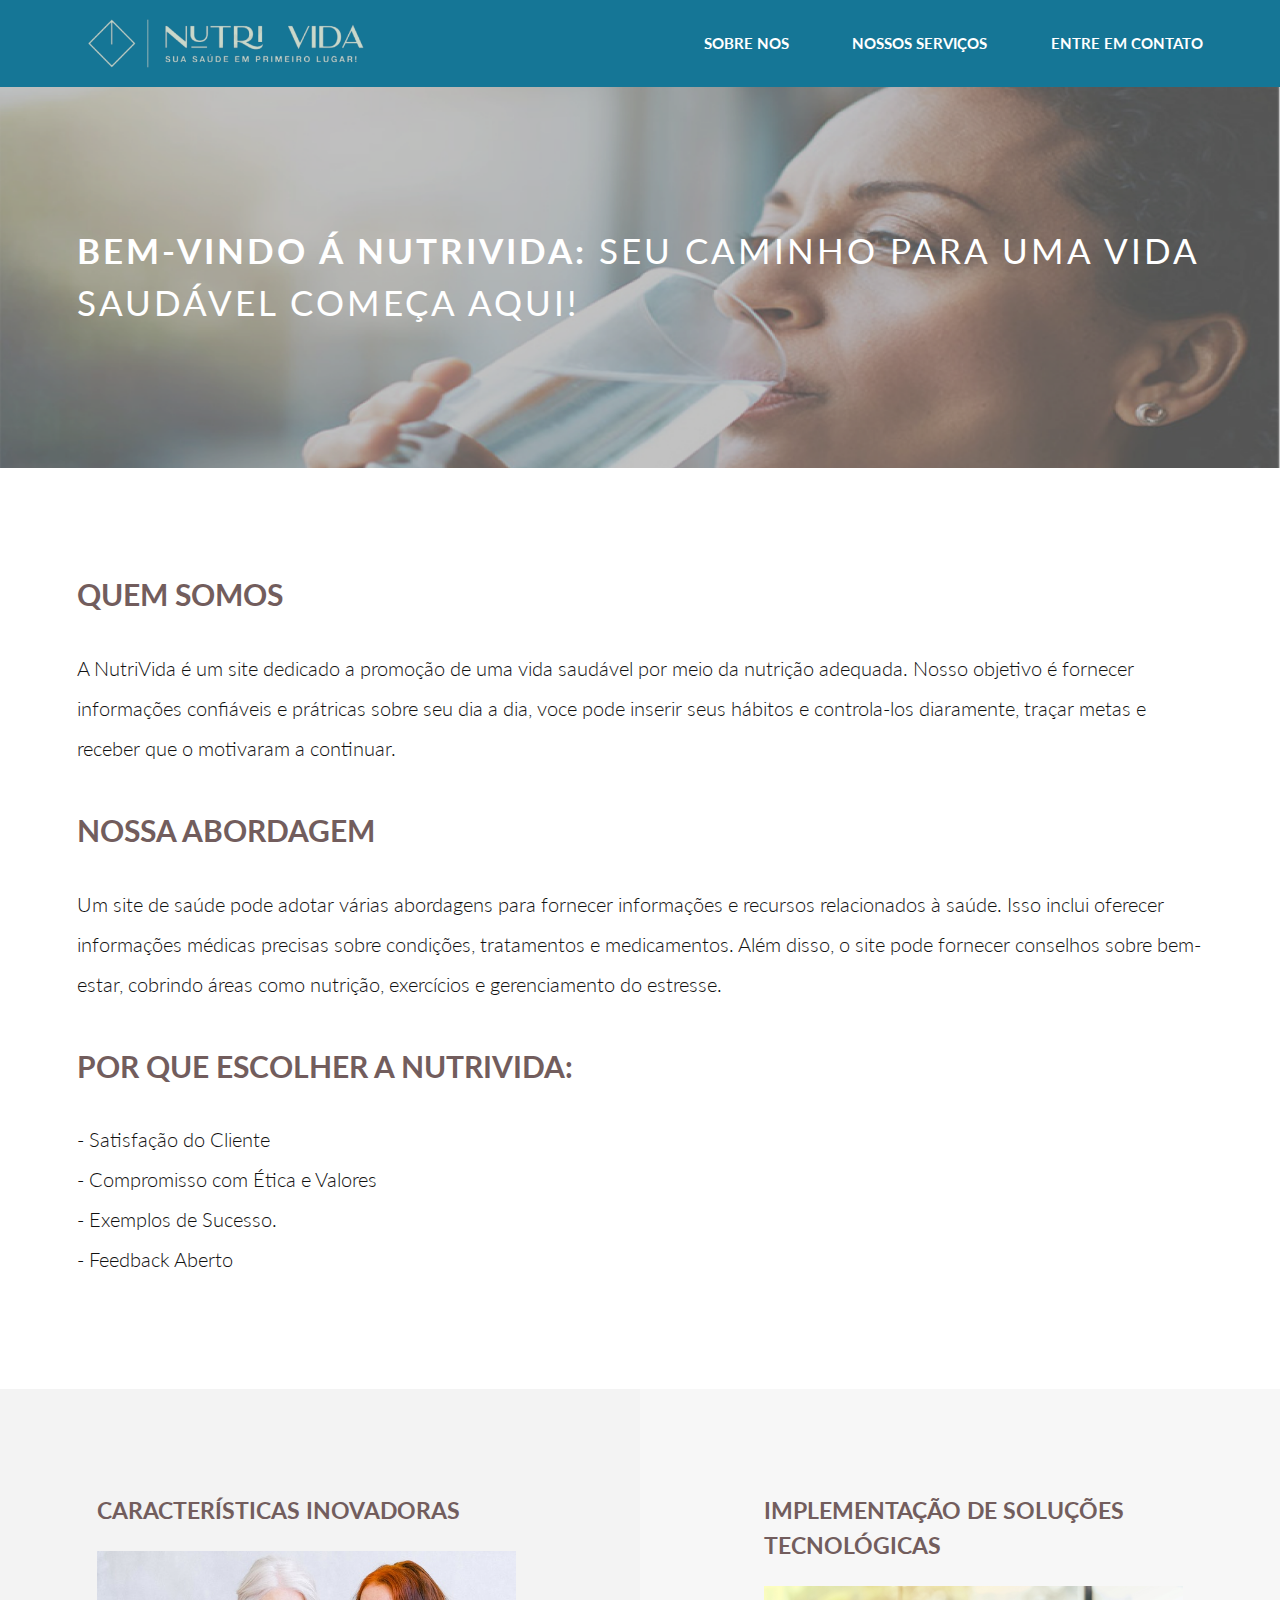
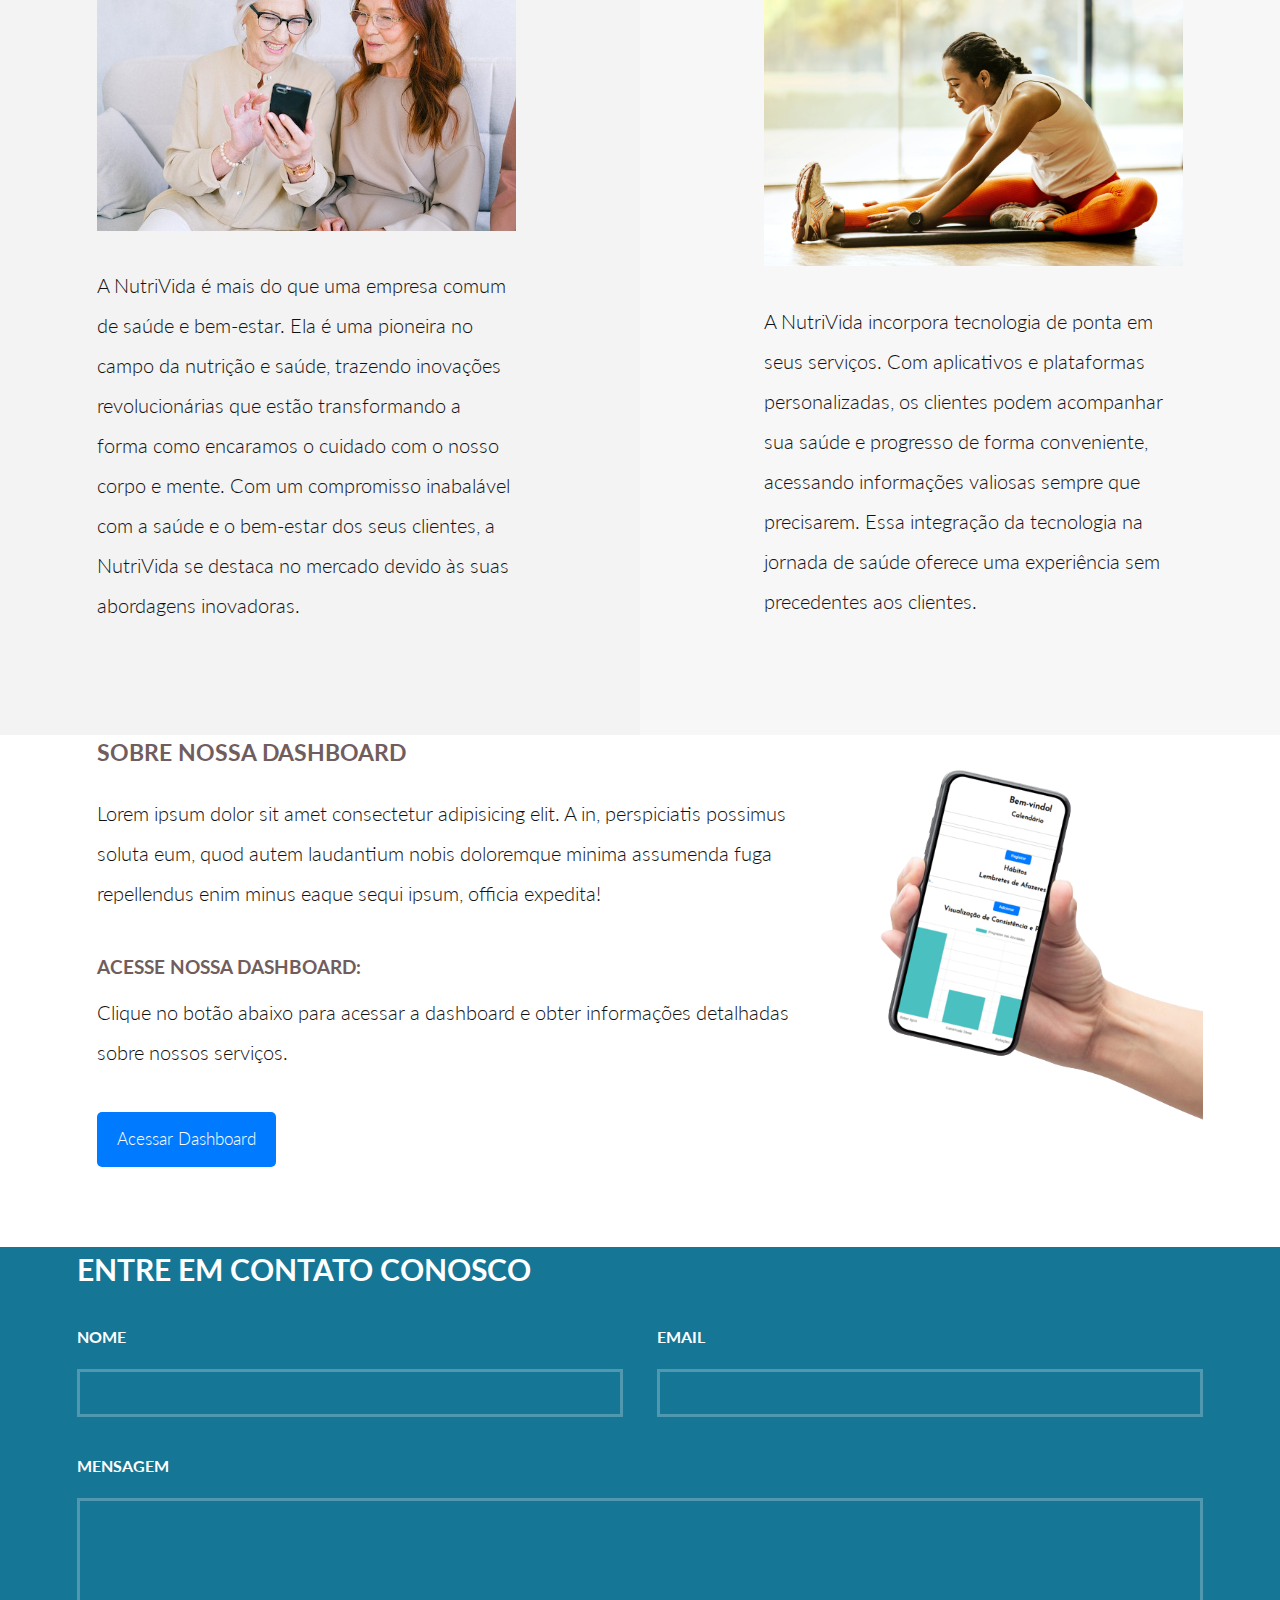
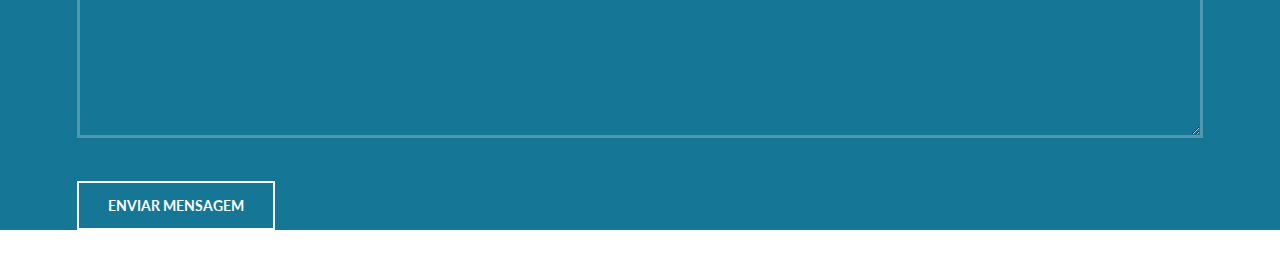
<file: Round strategy/index.html>
<!DOCTYPE HTML>
<html>

<head>
    <meta charset="utf-8" />
    <meta name="viewport" content="width=device-width, initial-scale=1, user-scalable=no" />
    <link rel="stylesheet" href="assets/css/main.css" />


</head>

<body>
    <header id="header">
        <div class="inner">
            <nav id="nav">
                <img class="ImagemLogo" src="../Round strategy/images/nutrivida_1-removebg-preview 1.png"
                    alt="Logo da NutriVida">
                <a href="#one">Sobre nos</a>
                <a href="#three">Nossos serviços</a>
                <a href="#footer">Entre em contato</a>
            </nav>
        </div>
    </header>
    <a href="#menu" class="navPanelToggle"><span class="fa fa-bars"></span></a>

    <!-- Banner -->
    <section id="banner">
        <div class="inner">
            <h1>BEM-VINDO Á NUTRIVIDA: <span>SEU CAMINHO PARA UMA VIDA SAUDÁVEL COMEÇA AQUI!<br /></h1>
        </div>
    </section>

    <!-- One -->
    <section id="one">
        <div class="inner">
            <header>
                <h2>Quem somos</h2>
            </header>
            <p>A NutriVida é um site dedicado a promoção de uma vida saudável por meio da nutrição adequada. Nosso
                objetivo é fornecer informações confiáveis e prátricas sobre seu dia a dia, voce pode inserir seus
                hábitos e controla-los diaramente, traçar metas e receber que o motivaram a continuar. </p>
            <header>
                <h2>Nossa abordagem</h2>
            </header>
            <p>Um site de saúde pode adotar várias abordagens para fornecer informações e recursos relacionados à saúde.
                Isso inclui oferecer informações médicas precisas sobre condições, tratamentos e medicamentos. Além
                disso, o site pode fornecer conselhos sobre bem-estar, cobrindo áreas como nutrição, exercícios e
                gerenciamento do estresse.</p>
            <header>
                <h2>Por que escolher a Nutrivida:</h2>
            </header>
            <p>- Satisfação do Cliente
                <br>
                - Compromisso com Ética e Valores
                <br>
                - Exemplos de Sucesso.
                <br>
                - Feedback Aberto
            </p>
        </div>
    </section>

    <!-- Two -->
    <section id="two">
        <div class="inner">
            <article>
                <div class="content">
                    <header>
                        <h3>características inovadoras</h3>
                    </header>
                    <div class="image fit">
                        <img src="./images/IdosaAoCelular.jpg" alt="" />
                    </div>
                    <p> A NutriVida é mais do que uma empresa comum de saúde e bem-estar. Ela é uma pioneira no campo da
                        nutrição e saúde, trazendo inovações revolucionárias que estão transformando a forma como
                        encaramos o cuidado com o nosso corpo e mente. Com um compromisso inabalável com a saúde e o
                        bem-estar dos seus clientes, a NutriVida se destaca no mercado devido às suas abordagens
                        inovadoras.</p>
                </div>
            </article>
            <article class="alt">
                <div class="content">
                    <header>
                        <h3>Implementação de soluções tecnológicas</h3>
                    </header>
                    <div class="image fit">
                        <img src="./images/MulherSeExercitando.jpg" alt="" />
                    </div>
                    <p>A NutriVida incorpora tecnologia de ponta em seus serviços. Com aplicativos e plataformas
                        personalizadas, os clientes podem acompanhar sua saúde e progresso de forma conveniente,
                        acessando informações valiosas sempre que precisarem. Essa integração da tecnologia na jornada
                        de saúde oferece uma experiência sem precedentes aos clientes.
                    </p>
                </div>
            </article>
        </div>
    </section>

    <!-- Three -->
    <section id="three">
        <div class="inner">
            <article class="feature">
                <div class="content">
                    <header>
                        <h3>Sobre nossa dashboard</h3>
                    </header>
                    <p>Lorem ipsum dolor sit amet consectetur adipisicing elit. A in, perspiciatis possimus soluta eum,
                        quod autem laudantium nobis doloremque minima assumenda fuga repellendus enim minus eaque sequi
                        ipsum, officia expedita!</p>
                    <h4>Acesse nossa dashboard:</h4>
                    <p>Clique no botão abaixo para acessar a dashboard e obter informações detalhadas sobre nossos
                        serviços.</p>
						<a href="/dashboard.html" class="btn-access" id="seu-botao-acessar-dashboard">Acessar Dashboard</a>
                </div>
                <div class="image-container">
                    <img class="CelularDashboard" src="./images/DashboardMobile.png" alt="">
                </div>
            </article>
            <article class="feature">
                <!-- Seu segundo artigo aqui -->
            </article>
        </div>
    </section>

    <!-- Footer -->
    <section id="footer">
        <div class="inner">
            <header>
                <h2>Entre em contato conosco</h2>
            </header>
            <form method="post" action="#">
                <div class="field half first">
                    <label for="name">Nome</label>
                    <input type="text" name="name" id="name" />
                </div>
                <div class="field half">
                    <label for="email">Email</label>
                    <input type="text" name="email" id="email" />
                </div>
                <div class="field">
                    <label for="message">Mensagem</label>
                    <textarea name="message" id="message" rows="6"></textarea>
                </div>
                <ul class="actions">
                    <li><input type="submit" value="Enviar Mensagem" class="alt" /></li>
                </ul>
            </form>
        </div>
    </section>

	<script>
		document.addEventListener("DOMContentLoaded", function() {
			document.getElementById('seu-botao-acessar-dashboard').addEventListener('click', function () {
				var loader = document.createElement('span');
				loader.className = 'loader';
				this.appendChild(loader);
			});
		});
	</script>
	

    <!-- Scripts -->
    <script src="assets/js/jquery.min.js"></script>
    <script src="assets/js/skel.min.js"></script>
    <script src="assets/js/util.js"></script>
    <script src="assets/js/main.js"></script>

    <!-- Seu código JavaScript para o loader -->
    <script>
        document.getElementById('seu-botao-acessar-dashboard').addEventListener('click', function () {
            var loader = document.createElement('span');
            loader.className = 'loader';
            this.appendChild(loader);
        });
    </script>
</body>

</html>
</file>
<file: Round strategy/assets/css/main.css>
@import url(font-awesome.min.css);
@import url("https://fonts.googleapis.com/css?family=Lato:300,400,700|Pacifico");
@import url('https://fonts.googleapis.com/css2?family=Bacasime+Antique&display=swap');


	html, body, div, span, applet, object, iframe, h1, h2, h3, h4, h5, h6, p, blockquote, pre, a, abbr, acronym, address, big, cite, code, del, dfn, em, img, ins, kbd, q, s, samp, small, strike, strong, sub, sup, tt, var, b, u, i, center, dl, dt, dd, ol, ul, li, fieldset, form, label, legend, table, caption, tbody, tfoot, thead, tr, th, td, article, aside, canvas, details, embed, figure, figcaption, footer, header, hgroup, menu, nav, output, ruby, section, summary, time, mark, audio, video {
		margin: 0;
		padding: 0;
		border: 0;
		font-size: 100%;
		font: inherit;
		vertical-align: baseline;
	}

	article, aside, details, figcaption, figure, footer, header, hgroup, menu, nav, section {
		display: block;
	}

	.icon-section {
		max-width: 100px;
	}

	body {
		line-height: 1;
	}

	ol, ul {
		list-style: none;
	}

	blockquote, q {
		quotes: none;
	}

	blockquote:before, blockquote:after, q:before, q:after {
		content: '';
		content: none;
	}

	table {
		border-collapse: collapse;
		border-spacing: 0;
	}

	body {
		-webkit-text-size-adjust: none;
	}

/* Box Model */

	*, *:before, *:after {
		-moz-box-sizing: border-box;
		-webkit-box-sizing: border-box;
		box-sizing: border-box;
	}

/* Containers */

	.container {
		margin-left: auto;
		margin-right: auto;
	}

	.container.\31 25\25 {
		width: 100%;
		max-width: 100em;
		min-width: 80em;
	}

	.container.\37 5\25 {
		width: 60em;
	}

	.container.\35 0\25 {
		width: 40em;
	}

	.container.\32 5\25 {
		width: 20em;
	}

	.container {
		width: 80em;
	}

	@media screen and (max-width: 1680px) {

		.container.\31 25\25 {
			width: 100%;
			max-width: 100em;
			min-width: 80em;
		}

		.container.\37 5\25 {
			width: 60em;
		}

		.container.\35 0\25 {
			width: 40em;
		}

		.container.\32 5\25 {
			width: 20em;
		}

		.container {
			width: 80em;
		}

	}

	@media screen and (max-width: 1280px) {

		.container.\31 25\25 {
			width: 100%;
			max-width: 81.25em;
			min-width: 65em;
		}

		.container.\37 5\25 {
			width: 48.75em;
		}

		.container.\35 0\25 {
			width: 32.5em;
		}

		.container.\32 5\25 {
			width: 16.25em;
		}

		.container {
			width: 65em;
		}

	}

	@media screen and (max-width: 980px) {

		.container.\31 25\25 {
			width: 100%;
			max-width: 112.5%;
			min-width: 90%;
		}

		.container.\37 5\25 {
			width: 67.5%;
		}

		.container.\35 0\25 {
			width: 45%;
		}

		.container.\32 5\25 {
			width: 22.5%;
		}

		.container {
			width: 90%;
		}

	}

	@media screen and (max-width: 736px) {

		.container.\31 25\25 {
			width: 100%;
			max-width: 112.5%;
			min-width: 90%;
		}

		.container.\37 5\25 {
			width: 67.5%;
		}

		.container.\35 0\25 {
			width: 45%;
		}

		.container.\32 5\25 {
			width: 22.5%;
		}

		.container {
			width: 90% !important;
		}

	}

	@media screen and (max-width: 480px) {

		.container.\31 25\25 {
			width: 100%;
			max-width: 112.5%;
			min-width: 90%;
		}

		.container.\37 5\25 {
			width: 67.5%;
		}

		.container.\35 0\25 {
			width: 45%;
		}

		.container.\32 5\25 {
			width: 22.5%;
		}

		.container {
			width: 90% !important;
		}

	}

/* Grid */

	.row {
		border-bottom: solid 1px transparent;
		-moz-box-sizing: border-box;
		-webkit-box-sizing: border-box;
		box-sizing: border-box;
	}

	.row > * {
		float: left;
		-moz-box-sizing: border-box;
		-webkit-box-sizing: border-box;
		box-sizing: border-box;
	}

	.row:after, .row:before {
		content: '';
		display: block;
		clear: both;
		height: 0;
	}

	.row.uniform > * > :first-child {
		margin-top: 0;
	}

	.row.uniform > * > :last-child {
		margin-bottom: 0;
	}

	.row.\30 \25 > * {
		padding: 0 0 0 0em;
	}

	.row.\30 \25 {
		margin: 0 0 -1px 0em;
	}

	.row.uniform.\30 \25 > * {
		padding: 0em 0 0 0em;
	}

	.row.uniform.\30 \25 {
		margin: 0em 0 -1px 0em;
	}

	.row > * {
		padding: 0 0 0 2em;
	}

	.row {
		margin: 0 0 -1px -2em;
	}

	.row.uniform > * {
		padding: 2em 0 0 2em;
	}

	.row.uniform {
		margin: -2em 0 -1px -2em;
	}

	.row.\32 00\25 > * {
		padding: 0 0 0 4em;
	}

	.row.\32 00\25 {
		margin: 0 0 -1px -4em;
	}

	.row.uniform.\32 00\25 > * {
		padding: 4em 0 0 4em;
	}

	.row.uniform.\32 00\25 {
		margin: -4em 0 -1px -4em;
	}

	.row.\31 50\25 > * {
		padding: 0 0 0 3em;
	}

	.row.\31 50\25 {
		margin: 0 0 -1px -3em;
	}

	.row.uniform.\31 50\25 > * {
		padding: 3em 0 0 3em;
	}

	.row.uniform.\31 50\25 {
		margin: -3em 0 -1px -3em;
	}

	.row.\35 0\25 > * {
		padding: 0 0 0 1em;
	}

	.row.\35 0\25 {
		margin: 0 0 -1px -1em;
	}

	.row.uniform.\35 0\25 > * {
		padding: 1em 0 0 1em;
	}

	.row.uniform.\35 0\25 {
		margin: -1em 0 -1px -1em;
	}

	.row.\32 5\25 > * {
		padding: 0 0 0 0.5em;
	}

	.row.\32 5\25 {
		margin: 0 0 -1px -0.5em;
	}

	.row.uniform.\32 5\25 > * {
		padding: 0.5em 0 0 0.5em;
	}

	.row.uniform.\32 5\25 {
		margin: -0.5em 0 -1px -0.5em;
	}

	.\31 2u, .\31 2u\24 {
		width: 100%;
		clear: none;
		margin-left: 0;
	}

	.\31 1u, .\31 1u\24 {
		width: 91.6666666667%;
		clear: none;
		margin-left: 0;
	}

	.\31 0u, .\31 0u\24 {
		width: 83.3333333333%;
		clear: none;
		margin-left: 0;
	}

	.\39 u, .\39 u\24 {
		width: 75%;
		clear: none;
		margin-left: 0;
	}

	.\38 u, .\38 u\24 {
		width: 66.6666666667%;
		clear: none;
		margin-left: 0;
	}

	.\37 u, .\37 u\24 {
		width: 58.3333333333%;
		clear: none;
		margin-left: 0;
	}

	.\36 u, .\36 u\24 {
		width: 50%;
		clear: none;
		margin-left: 0;
	}

	.\35 u, .\35 u\24 {
		width: 41.6666666667%;
		clear: none;
		margin-left: 0;
	}

	.\34 u, .\34 u\24 {
		width: 33.3333333333%;
		clear: none;
		margin-left: 0;
	}

	.\33 u, .\33 u\24 {
		width: 25%;
		clear: none;
		margin-left: 0;
	}

	.\32 u, .\32 u\24 {
		width: 16.6666666667%;
		clear: none;
		margin-left: 0;
	}

	.\31 u, .\31 u\24 {
		width: 8.3333333333%;
		clear: none;
		margin-left: 0;
	}

	.\31 2u\24 + *,
	.\31 1u\24 + *,
	.\31 0u\24 + *,
	.\39 u\24 + *,
	.\38 u\24 + *,
	.\37 u\24 + *,
	.\36 u\24 + *,
	.\35 u\24 + *,
	.\34 u\24 + *,
	.\33 u\24 + *,
	.\32 u\24 + *,
	.\31 u\24 + * {
		clear: left;
	}

	.\-11u {
		margin-left: 91.66667%;
	}

	.\-10u {
		margin-left: 83.33333%;
	}

	.\-9u {
		margin-left: 75%;
	}

	.\-8u {
		margin-left: 66.66667%;
	}

	.\-7u {
		margin-left: 58.33333%;
	}

	.\-6u {
		margin-left: 50%;
	}

	.\-5u {
		margin-left: 41.66667%;
	}

	.\-4u {
		margin-left: 33.33333%;
	}

	.\-3u {
		margin-left: 25%;
	}

	.\-2u {
		margin-left: 16.66667%;
	}

	.\-1u {
		margin-left: 8.33333%;
	}

	@media screen and (max-width: 1680px) {

		.row > * {
			padding: 0 0 0 2em;
		}

		.row {
			margin: 0 0 -1px -2em;
		}

		.row.uniform > * {
			padding: 2em 0 0 2em;
		}

		.row.uniform {
			margin: -2em 0 -1px -2em;
		}

		.row.\32 00\25 > * {
			padding: 0 0 0 4em;
		}

		.row.\32 00\25 {
			margin: 0 0 -1px -4em;
		}

		.row.uniform.\32 00\25 > * {
			padding: 4em 0 0 4em;
		}

		.row.uniform.\32 00\25 {
			margin: -4em 0 -1px -4em;
		}

		.row.\31 50\25 > * {
			padding: 0 0 0 3em;
		}

		.row.\31 50\25 {
			margin: 0 0 -1px -3em;
		}

		.row.uniform.\31 50\25 > * {
			padding: 3em 0 0 3em;
		}

		.row.uniform.\31 50\25 {
			margin: -3em 0 -1px -3em;
		}

		.row.\35 0\25 > * {
			padding: 0 0 0 1em;
		}

		.row.\35 0\25 {
			margin: 0 0 -1px -1em;
		}

		.row.uniform.\35 0\25 > * {
			padding: 1em 0 0 1em;
		}

		.row.uniform.\35 0\25 {
			margin: -1em 0 -1px -1em;
		}

		.row.\32 5\25 > * {
			padding: 0 0 0 0.5em;
		}

		.row.\32 5\25 {
			margin: 0 0 -1px -0.5em;
		}

		.row.uniform.\32 5\25 > * {
			padding: 0.5em 0 0 0.5em;
		}

		.row.uniform.\32 5\25 {
			margin: -0.5em 0 -1px -0.5em;
		}

		.\31 2u\28xlarge\29, .\31 2u\24\28xlarge\29 {
			width: 100%;
			clear: none;
			margin-left: 0;
		}

		.\31 1u\28xlarge\29, .\31 1u\24\28xlarge\29 {
			width: 91.6666666667%;
			clear: none;
			margin-left: 0;
		}

		.\31 0u\28xlarge\29, .\31 0u\24\28xlarge\29 {
			width: 83.3333333333%;
			clear: none;
			margin-left: 0;
		}

		.\39 u\28xlarge\29, .\39 u\24\28xlarge\29 {
			width: 75%;
			clear: none;
			margin-left: 0;
		}

		.\38 u\28xlarge\29, .\38 u\24\28xlarge\29 {
			width: 66.6666666667%;
			clear: none;
			margin-left: 0;
		}

		.\37 u\28xlarge\29, .\37 u\24\28xlarge\29 {
			width: 58.3333333333%;
			clear: none;
			margin-left: 0;
		}

		.\36 u\28xlarge\29, .\36 u\24\28xlarge\29 {
			width: 50%;
			clear: none;
			margin-left: 0;
		}

		.\35 u\28xlarge\29, .\35 u\24\28xlarge\29 {
			width: 41.6666666667%;
			clear: none;
			margin-left: 0;
		}

		.\34 u\28xlarge\29, .\34 u\24\28xlarge\29 {
			width: 33.3333333333%;
			clear: none;
			margin-left: 0;
		}

		.\33 u\28xlarge\29, .\33 u\24\28xlarge\29 {
			width: 25%;
			clear: none;
			margin-left: 0;
		}

		.\32 u\28xlarge\29, .\32 u\24\28xlarge\29 {
			width: 16.6666666667%;
			clear: none;
			margin-left: 0;
		}

		.\31 u\28xlarge\29, .\31 u\24\28xlarge\29 {
			width: 8.3333333333%;
			clear: none;
			margin-left: 0;
		}

		.\31 2u\24\28xlarge\29 + *,
		.\31 1u\24\28xlarge\29 + *,
		.\31 0u\24\28xlarge\29 + *,
		.\39 u\24\28xlarge\29 + *,
		.\38 u\24\28xlarge\29 + *,
		.\37 u\24\28xlarge\29 + *,
		.\36 u\24\28xlarge\29 + *,
		.\35 u\24\28xlarge\29 + *,
		.\34 u\24\28xlarge\29 + *,
		.\33 u\24\28xlarge\29 + *,
		.\32 u\24\28xlarge\29 + *,
		.\31 u\24\28xlarge\29 + * {
			clear: left;
		}

		.\-11u\28xlarge\29 {
			margin-left: 91.66667%;
		}

		.\-10u\28xlarge\29 {
			margin-left: 83.33333%;
		}

		.\-9u\28xlarge\29 {
			margin-left: 75%;
		}

		.\-8u\28xlarge\29 {
			margin-left: 66.66667%;
		}

		.\-7u\28xlarge\29 {
			margin-left: 58.33333%;
		}

		.\-6u\28xlarge\29 {
			margin-left: 50%;
		}

		.\-5u\28xlarge\29 {
			margin-left: 41.66667%;
		}

		.\-4u\28xlarge\29 {
			margin-left: 33.33333%;
		}

		.\-3u\28xlarge\29 {
			margin-left: 25%;
		}

		.\-2u\28xlarge\29 {
			margin-left: 16.66667%;
		}

		.\-1u\28xlarge\29 {
			margin-left: 8.33333%;
		}

	}

	@media screen and (max-width: 1280px) {

		.row > * {
			padding: 0 0 0 1.5em;
		}

		.row {
			margin: 0 0 -1px -1.5em;
		}

		.row.uniform > * {
			padding: 1.5em 0 0 1.5em;
		}

		.row.uniform {
			margin: -1.5em 0 -1px -1.5em;
		}

		.row.\32 00\25 > * {
			padding: 0 0 0 3em;
		}

		.row.\32 00\25 {
			margin: 0 0 -1px -3em;
		}

		.row.uniform.\32 00\25 > * {
			padding: 3em 0 0 3em;
		}

		.row.uniform.\32 00\25 {
			margin: -3em 0 -1px -3em;
		}

		.row.\31 50\25 > * {
			padding: 0 0 0 2.25em;
		}

		.row.\31 50\25 {
			margin: 0 0 -1px -2.25em;
		}

		.row.uniform.\31 50\25 > * {
			padding: 2.25em 0 0 2.25em;
		}

		.row.uniform.\31 50\25 {
			margin: -2.25em 0 -1px -2.25em;
		}

		.row.\35 0\25 > * {
			padding: 0 0 0 0.75em;
		}

		.row.\35 0\25 {
			margin: 0 0 -1px -0.75em;
		}

		.row.uniform.\35 0\25 > * {
			padding: 0.75em 0 0 0.75em;
		}

		.row.uniform.\35 0\25 {
			margin: -0.75em 0 -1px -0.75em;
		}

		.row.\32 5\25 > * {
			padding: 0 0 0 0.375em;
		}

		.row.\32 5\25 {
			margin: 0 0 -1px -0.375em;
		}

		.row.uniform.\32 5\25 > * {
			padding: 0.375em 0 0 0.375em;
		}

		.row.uniform.\32 5\25 {
			margin: -0.375em 0 -1px -0.375em;
		}

		.\31 2u\28large\29, .\31 2u\24\28large\29 {
			width: 100%;
			clear: none;
			margin-left: 0;
		}

		.\31 1u\28large\29, .\31 1u\24\28large\29 {
			width: 91.6666666667%;
			clear: none;
			margin-left: 0;
		}

		.\31 0u\28large\29, .\31 0u\24\28large\29 {
			width: 83.3333333333%;
			clear: none;
			margin-left: 0;
		}

		.\39 u\28large\29, .\39 u\24\28large\29 {
			width: 75%;
			clear: none;
			margin-left: 0;
		}

		.\38 u\28large\29, .\38 u\24\28large\29 {
			width: 66.6666666667%;
			clear: none;
			margin-left: 0;
		}

		.\37 u\28large\29, .\37 u\24\28large\29 {
			width: 58.3333333333%;
			clear: none;
			margin-left: 0;
		}

		.\36 u\28large\29, .\36 u\24\28large\29 {
			width: 50%;
			clear: none;
			margin-left: 0;
		}

		.\35 u\28large\29, .\35 u\24\28large\29 {
			width: 41.6666666667%;
			clear: none;
			margin-left: 0;
		}

		.\34 u\28large\29, .\34 u\24\28large\29 {
			width: 33.3333333333%;
			clear: none;
			margin-left: 0;
		}

		.\33 u\28large\29, .\33 u\24\28large\29 {
			width: 25%;
			clear: none;
			margin-left: 0;
		}

		.\32 u\28large\29, .\32 u\24\28large\29 {
			width: 16.6666666667%;
			clear: none;
			margin-left: 0;
		}

		.\31 u\28large\29, .\31 u\24\28large\29 {
			width: 8.3333333333%;
			clear: none;
			margin-left: 0;
		}

		.\31 2u\24\28large\29 + *,
		.\31 1u\24\28large\29 + *,
		.\31 0u\24\28large\29 + *,
		.\39 u\24\28large\29 + *,
		.\38 u\24\28large\29 + *,
		.\37 u\24\28large\29 + *,
		.\36 u\24\28large\29 + *,
		.\35 u\24\28large\29 + *,
		.\34 u\24\28large\29 + *,
		.\33 u\24\28large\29 + *,
		.\32 u\24\28large\29 + *,
		.\31 u\24\28large\29 + * {
			clear: left;
		}

		.\-11u\28large\29 {
			margin-left: 91.66667%;
		}

		.\-10u\28large\29 {
			margin-left: 83.33333%;
		}

		.\-9u\28large\29 {
			margin-left: 75%;
		}

		.\-8u\28large\29 {
			margin-left: 66.66667%;
		}

		.\-7u\28large\29 {
			margin-left: 58.33333%;
		}

		.\-6u\28large\29 {
			margin-left: 50%;
		}

		.\-5u\28large\29 {
			margin-left: 41.66667%;
		}

		.\-4u\28large\29 {
			margin-left: 33.33333%;
		}

		.\-3u\28large\29 {
			margin-left: 25%;
		}

		.\-2u\28large\29 {
			margin-left: 16.66667%;
		}

		.\-1u\28large\29 {
			margin-left: 8.33333%;
		}

	}

	@media screen and (max-width: 980px) {

		.row > * {
			padding: 0 0 0 1.5em;
		}

		.row {
			margin: 0 0 -1px -1.5em;
		}

		.row.uniform > * {
			padding: 1.5em 0 0 1.5em;
		}

		.row.uniform {
			margin: -1.5em 0 -1px -1.5em;
		}

		.row.\32 00\25 > * {
			padding: 0 0 0 3em;
		}

		.row.\32 00\25 {
			margin: 0 0 -1px -3em;
		}

		.row.uniform.\32 00\25 > * {
			padding: 3em 0 0 3em;
		}

		.row.uniform.\32 00\25 {
			margin: -3em 0 -1px -3em;
		}

		.row.\31 50\25 > * {
			padding: 0 0 0 2.25em;
		}

		.row.\31 50\25 {
			margin: 0 0 -1px -2.25em;
		}

		.row.uniform.\31 50\25 > * {
			padding: 2.25em 0 0 2.25em;
		}

		.row.uniform.\31 50\25 {
			margin: -2.25em 0 -1px -2.25em;
		}

		.row.\35 0\25 > * {
			padding: 0 0 0 0.75em;
		}

		.row.\35 0\25 {
			margin: 0 0 -1px -0.75em;
		}

		.row.uniform.\35 0\25 > * {
			padding: 0.75em 0 0 0.75em;
		}

		.row.uniform.\35 0\25 {
			margin: -0.75em 0 -1px -0.75em;
		}

		.row.\32 5\25 > * {
			padding: 0 0 0 0.375em;
		}

		.row.\32 5\25 {
			margin: 0 0 -1px -0.375em;
		}

		.row.uniform.\32 5\25 > * {
			padding: 0.375em 0 0 0.375em;
		}

		.row.uniform.\32 5\25 {
			margin: -0.375em 0 -1px -0.375em;
		}

		.\31 2u\28medium\29, .\31 2u\24\28medium\29 {
			width: 100%;
			clear: none;
			margin-left: 0;
		}

		.\31 1u\28medium\29, .\31 1u\24\28medium\29 {
			width: 91.6666666667%;
			clear: none;
			margin-left: 0;
		}

		.\31 0u\28medium\29, .\31 0u\24\28medium\29 {
			width: 83.3333333333%;
			clear: none;
			margin-left: 0;
		}

		.\39 u\28medium\29, .\39 u\24\28medium\29 {
			width: 75%;
			clear: none;
			margin-left: 0;
		}

		.\38 u\28medium\29, .\38 u\24\28medium\29 {
			width: 66.6666666667%;
			clear: none;
			margin-left: 0;
		}

		.\37 u\28medium\29, .\37 u\24\28medium\29 {
			width: 58.3333333333%;
			clear: none;
			margin-left: 0;
		}

		.\36 u\28medium\29, .\36 u\24\28medium\29 {
			width: 50%;
			clear: none;
			margin-left: 0;
		}

		.\35 u\28medium\29, .\35 u\24\28medium\29 {
			width: 41.6666666667%;
			clear: none;
			margin-left: 0;
		}

		.\34 u\28medium\29, .\34 u\24\28medium\29 {
			width: 33.3333333333%;
			clear: none;
			margin-left: 0;
		}

		.\33 u\28medium\29, .\33 u\24\28medium\29 {
			width: 25%;
			clear: none;
			margin-left: 0;
		}

		.\32 u\28medium\29, .\32 u\24\28medium\29 {
			width: 16.6666666667%;
			clear: none;
			margin-left: 0;
		}

		.\31 u\28medium\29, .\31 u\24\28medium\29 {
			width: 8.3333333333%;
			clear: none;
			margin-left: 0;
		}

		.\31 2u\24\28medium\29 + *,
		.\31 1u\24\28medium\29 + *,
		.\31 0u\24\28medium\29 + *,
		.\39 u\24\28medium\29 + *,
		.\38 u\24\28medium\29 + *,
		.\37 u\24\28medium\29 + *,
		.\36 u\24\28medium\29 + *,
		.\35 u\24\28medium\29 + *,
		.\34 u\24\28medium\29 + *,
		.\33 u\24\28medium\29 + *,
		.\32 u\24\28medium\29 + *,
		.\31 u\24\28medium\29 + * {
			clear: left;
		}

		.\-11u\28medium\29 {
			margin-left: 91.66667%;
		}

		.\-10u\28medium\29 {
			margin-left: 83.33333%;
		}

		.\-9u\28medium\29 {
			margin-left: 75%;
		}

		.\-8u\28medium\29 {
			margin-left: 66.66667%;
		}

		.\-7u\28medium\29 {
			margin-left: 58.33333%;
		}

		.\-6u\28medium\29 {
			margin-left: 50%;
		}

		.\-5u\28medium\29 {
			margin-left: 41.66667%;
		}

		.\-4u\28medium\29 {
			margin-left: 33.33333%;
		}

		.\-3u\28medium\29 {
			margin-left: 25%;
		}

		.\-2u\28medium\29 {
			margin-left: 16.66667%;
		}

		.\-1u\28medium\29 {
			margin-left: 8.33333%;
		}

	}

	@media screen and (max-width: 736px) {

		.row > * {
			padding: 0 0 0 1.25em;
		}

		.row {
			margin: 0 0 -1px -1.25em;
		}

		.row.uniform > * {
			padding: 1.25em 0 0 1.25em;
		}

		.row.uniform {
			margin: -1.25em 0 -1px -1.25em;
		}

		.row.\32 00\25 > * {
			padding: 0 0 0 2.5em;
		}

		.row.\32 00\25 {
			margin: 0 0 -1px -2.5em;
		}

		.row.uniform.\32 00\25 > * {
			padding: 2.5em 0 0 2.5em;
		}

		.row.uniform.\32 00\25 {
			margin: -2.5em 0 -1px -2.5em;
		}

		.row.\31 50\25 > * {
			padding: 0 0 0 1.875em;
		}

		.row.\31 50\25 {
			margin: 0 0 -1px -1.875em;
		}

		.row.uniform.\31 50\25 > * {
			padding: 1.875em 0 0 1.875em;
		}

		.row.uniform.\31 50\25 {
			margin: -1.875em 0 -1px -1.875em;
		}

		.row.\35 0\25 > * {
			padding: 0 0 0 0.625em;
		}

		.row.\35 0\25 {
			margin: 0 0 -1px -0.625em;
		}

		.row.uniform.\35 0\25 > * {
			padding: 0.625em 0 0 0.625em;
		}

		.row.uniform.\35 0\25 {
			margin: -0.625em 0 -1px -0.625em;
		}

		.row.\32 5\25 > * {
			padding: 0 0 0 0.3125em;
		}

		.row.\32 5\25 {
			margin: 0 0 -1px -0.3125em;
		}

		.row.uniform.\32 5\25 > * {
			padding: 0.3125em 0 0 0.3125em;
		}

		.row.uniform.\32 5\25 {
			margin: -0.3125em 0 -1px -0.3125em;
		}

		.\31 2u\28small\29, .\31 2u\24\28small\29 {
			width: 100%;
			clear: none;
			margin-left: 0;
		}

		.\31 1u\28small\29, .\31 1u\24\28small\29 {
			width: 91.6666666667%;
			clear: none;
			margin-left: 0;
		}

		.\31 0u\28small\29, .\31 0u\24\28small\29 {
			width: 83.3333333333%;
			clear: none;
			margin-left: 0;
		}

		.\39 u\28small\29, .\39 u\24\28small\29 {
			width: 75%;
			clear: none;
			margin-left: 0;
		}

		.\38 u\28small\29, .\38 u\24\28small\29 {
			width: 66.6666666667%;
			clear: none;
			margin-left: 0;
		}

		.\37 u\28small\29, .\37 u\24\28small\29 {
			width: 58.3333333333%;
			clear: none;
			margin-left: 0;
		}

		.\36 u\28small\29, .\36 u\24\28small\29 {
			width: 50%;
			clear: none;
			margin-left: 0;
		}

		.\35 u\28small\29, .\35 u\24\28small\29 {
			width: 41.6666666667%;
			clear: none;
			margin-left: 0;
		}

		.\34 u\28small\29, .\34 u\24\28small\29 {
			width: 33.3333333333%;
			clear: none;
			margin-left: 0;
		}

		.\33 u\28small\29, .\33 u\24\28small\29 {
			width: 25%;
			clear: none;
			margin-left: 0;
		}

		.\32 u\28small\29, .\32 u\24\28small\29 {
			width: 16.6666666667%;
			clear: none;
			margin-left: 0;
		}

		.\31 u\28small\29, .\31 u\24\28small\29 {
			width: 8.3333333333%;
			clear: none;
			margin-left: 0;
		}

		.\31 2u\24\28small\29 + *,
		.\31 1u\24\28small\29 + *,
		.\31 0u\24\28small\29 + *,
		.\39 u\24\28small\29 + *,
		.\38 u\24\28small\29 + *,
		.\37 u\24\28small\29 + *,
		.\36 u\24\28small\29 + *,
		.\35 u\24\28small\29 + *,
		.\34 u\24\28small\29 + *,
		.\33 u\24\28small\29 + *,
		.\32 u\24\28small\29 + *,
		.\31 u\24\28small\29 + * {
			clear: left;
		}

		.\-11u\28small\29 {
			margin-left: 91.66667%;
		}

		.\-10u\28small\29 {
			margin-left: 83.33333%;
		}

		.\-9u\28small\29 {
			margin-left: 75%;
		}

		.\-8u\28small\29 {
			margin-left: 66.66667%;
		}

		.\-7u\28small\29 {
			margin-left: 58.33333%;
		}

		.\-6u\28small\29 {
			margin-left: 50%;
		}

		.\-5u\28small\29 {
			margin-left: 41.66667%;
		}

		.\-4u\28small\29 {
			margin-left: 33.33333%;
		}

		.\-3u\28small\29 {
			margin-left: 25%;
		}

		.\-2u\28small\29 {
			margin-left: 16.66667%;
		}

		.\-1u\28small\29 {
			margin-left: 8.33333%;
		}

	}

	@media screen and (max-width: 480px) {

		.row > * {
			padding: 0 0 0 1.25em;
		}

		.row {
			margin: 0 0 -1px -1.25em;
		}

		.row.uniform > * {
			padding: 1.25em 0 0 1.25em;
		}

		.row.uniform {
			margin: -1.25em 0 -1px -1.25em;
		}

		.row.\32 00\25 > * {
			padding: 0 0 0 2.5em;
		}

		.row.\32 00\25 {
			margin: 0 0 -1px -2.5em;
		}

		.row.uniform.\32 00\25 > * {
			padding: 2.5em 0 0 2.5em;
		}

		.row.uniform.\32 00\25 {
			margin: -2.5em 0 -1px -2.5em;
		}

		.row.\31 50\25 > * {
			padding: 0 0 0 1.875em;
		}

		.row.\31 50\25 {
			margin: 0 0 -1px -1.875em;
		}

		.row.uniform.\31 50\25 > * {
			padding: 1.875em 0 0 1.875em;
		}

		.row.uniform.\31 50\25 {
			margin: -1.875em 0 -1px -1.875em;
		}

		.row.\35 0\25 > * {
			padding: 0 0 0 0.625em;
		}

		.row.\35 0\25 {
			margin: 0 0 -1px -0.625em;
		}

		.row.uniform.\35 0\25 > * {
			padding: 0.625em 0 0 0.625em;
		}

		.row.uniform.\35 0\25 {
			margin: -0.625em 0 -1px -0.625em;
		}

		.row.\32 5\25 > * {
			padding: 0 0 0 0.3125em;
		}

		.row.\32 5\25 {
			margin: 0 0 -1px -0.3125em;
		}

		.row.uniform.\32 5\25 > * {
			padding: 0.3125em 0 0 0.3125em;
		}

		.row.uniform.\32 5\25 {
			margin: -0.3125em 0 -1px -0.3125em;
		}

		.\31 2u\28xsmall\29, .\31 2u\24\28xsmall\29 {
			width: 100%;
			clear: none;
			margin-left: 0;
		}

		.\31 1u\28xsmall\29, .\31 1u\24\28xsmall\29 {
			width: 91.6666666667%;
			clear: none;
			margin-left: 0;
		}

		.\31 0u\28xsmall\29, .\31 0u\24\28xsmall\29 {
			width: 83.3333333333%;
			clear: none;
			margin-left: 0;
		}

		.\39 u\28xsmall\29, .\39 u\24\28xsmall\29 {
			width: 75%;
			clear: none;
			margin-left: 0;
		}

		.\38 u\28xsmall\29, .\38 u\24\28xsmall\29 {
			width: 66.6666666667%;
			clear: none;
			margin-left: 0;
		}

		.\37 u\28xsmall\29, .\37 u\24\28xsmall\29 {
			width: 58.3333333333%;
			clear: none;
			margin-left: 0;
		}

		.\36 u\28xsmall\29, .\36 u\24\28xsmall\29 {
			width: 50%;
			clear: none;
			margin-left: 0;
		}

		.\35 u\28xsmall\29, .\35 u\24\28xsmall\29 {
			width: 41.6666666667%;
			clear: none;
			margin-left: 0;
		}

		.\34 u\28xsmall\29, .\34 u\24\28xsmall\29 {
			width: 33.3333333333%;
			clear: none;
			margin-left: 0;
		}

		.\33 u\28xsmall\29, .\33 u\24\28xsmall\29 {
			width: 25%;
			clear: none;
			margin-left: 0;
		}

		.\32 u\28xsmall\29, .\32 u\24\28xsmall\29 {
			width: 16.6666666667%;
			clear: none;
			margin-left: 0;
		}

		.\31 u\28xsmall\29, .\31 u\24\28xsmall\29 {
			width: 8.3333333333%;
			clear: none;
			margin-left: 0;
		}

		.\31 2u\24\28xsmall\29 + *,
		.\31 1u\24\28xsmall\29 + *,
		.\31 0u\24\28xsmall\29 + *,
		.\39 u\24\28xsmall\29 + *,
		.\38 u\24\28xsmall\29 + *,
		.\37 u\24\28xsmall\29 + *,
		.\36 u\24\28xsmall\29 + *,
		.\35 u\24\28xsmall\29 + *,
		.\34 u\24\28xsmall\29 + *,
		.\33 u\24\28xsmall\29 + *,
		.\32 u\24\28xsmall\29 + *,
		.\31 u\24\28xsmall\29 + * {
			clear: left;
		}

		.\-11u\28xsmall\29 {
			margin-left: 91.66667%;
		}

		.\-10u\28xsmall\29 {
			margin-left: 83.33333%;
		}

		.\-9u\28xsmall\29 {
			margin-left: 75%;
		}

		.\-8u\28xsmall\29 {
			margin-left: 66.66667%;
		}

		.\-7u\28xsmall\29 {
			margin-left: 58.33333%;
		}

		.\-6u\28xsmall\29 {
			margin-left: 50%;
		}

		.\-5u\28xsmall\29 {
			margin-left: 41.66667%;
		}

		.\-4u\28xsmall\29 {
			margin-left: 33.33333%;
		}

		.\-3u\28xsmall\29 {
			margin-left: 25%;
		}

		.\-2u\28xsmall\29 {
			margin-left: 16.66667%;
		}

		.\-1u\28xsmall\29 {
			margin-left: 8.33333%;
		}

	}

/* Basic */

	@-ms-viewport {
		width: device-width;
	}

	body {
		-ms-overflow-style: scrollbar;
	}

	@media screen and (max-width: 480px) {

		html, body {
			min-width: 320px;
		}

	}

	body {
		background: #fff;
	}

		body.is-loading *, body.is-loading *:before, body.is-loading *:after {
			-moz-animation: none !important;
			-webkit-animation: none !important;
			-ms-animation: none !important;
			animation: none !important;
			-moz-transition: none !important;
			-webkit-transition: none !important;
			-ms-transition: none !important;
			transition: none !important;
		}

/* Type */

	body {
		background-color: #fff;
		color: #111111;
	}

	body, input, select, textarea {
		font-family: "Lato", sans-serif;
		font-size: 15pt;
		font-weight: 300;
		line-height: 2;
	}

		@media screen and (max-width: 1680px) {

			body, input, select, textarea {
				font-size: 13pt;
			}

		}

		@media screen and (max-width: 1280px) {

			body, input, select, textarea {
				font-size: 13pt;
			}

		}

		@media screen and (max-width: 980px) {

			body, input, select, textarea {
				font-size: 12pt;
			}

		}

		@media screen and (max-width: 736px) {

			body, input, select, textarea {
				font-size: 12pt;
			}

		}

		@media screen and (max-width: 480px) {

			body, input, select, textarea {
				font-size: 12pt;
			}

		}

	a {
		-moz-transition: color 0.2s ease-in-out;
		-webkit-transition: color 0.2s ease-in-out;
		-ms-transition: color 0.2s ease-in-out;
		transition: color 0.2s ease-in-out;
		text-decoration: none;
	}

		a:hover {
			text-decoration: underline;
		}

	strong, b {
		font-weight: 700;
	}

	em, i {
		font-style: italic;
	}

	p {
		margin: 0 0 2em 0;
		font-size: 20px;
	}

	h1, h2, h3, h4, h5, h6 {
		font-weight: 700;
		line-height: 1.5;
		margin: 0 0 1em 0;
		text-transform: uppercase;
	}

		h1 a, h2 a, h3 a, h4 a, h5 a, h6 a {
			color: inherit;
			text-decoration: none;
		}

	h1 {
		font-size: 2em;
		margin: 0 0 0.25em 0;
	}

	h2 {
		font-size: 1.75em;
	}

	h3 {
		font-size: 1.35em;
	}

	h4 {
		font-size: 1.1em;
	}

	h5 {
		font-size: 0.9em;
	}

	h6 {
		font-size: 0.7em;
	}

	@media screen and (max-width: 736px) {

		h1 {
			font-size: 1.5em;
		}

		h2 {
			font-size: 1.25em;
		}

		h3 {
			font-size: 1.1em;
		}

	}

	sub {
		font-size: 0.8em;
		position: relative;
		top: 0.5em;
	}

	sup {
		font-size: 0.8em;
		position: relative;
		top: -0.5em;
	}

	blockquote {
		border-left: solid 4px;
		font-style: italic;
		margin: 0 0 2em 0;
		padding: 0.5em 0 0.5em 2em;
	}

	code {
		border-radius: 0;
		border: solid 1px;
		font-family: "Courier New", monospace;
		font-size: 0.9em;
		margin: 0 0.25em;
		padding: 0.25em 0.65em;
	}

	pre {
		-webkit-overflow-scrolling: touch;
		font-family: "Courier New", monospace;
		font-size: 0.9em;
		margin: 0 0 2em 0;
	}

		pre code {
			display: block;
			line-height: 1.75;
			padding: 1em 1.5em;
			overflow-x: auto;
		}

	hr {
		border: 0;
		border-bottom: solid 1px;
		margin: 2em 0;
	}

		hr.major {
			margin: 3em 0;
		}

	.align-left {
		text-align: left;
	}

	.align-center {
		text-align: center;
	}

	.align-right {
		text-align: right;
	}

	input, select, textarea {
		color: #13090a;
	}

	a {
		color: #e5474b;
	}

	strong, b {
		color: #e5474b;
	}

	h1, h2, h3, h4, h5, h6 {
		color: #725d5d;
	}

	blockquote {
		border-left-color: #e5474b;
	}

	code {
		background: none;
		border-color: #e5474b;
	}

	hr {
		border-bottom-color: #e5474b;
	}

/* Box */

	.box {
		border-radius: 0;
		border: solid 1px;
		margin-bottom: 2em;
		padding: 1.5em;
	}

		.box > :last-child,
		.box > :last-child > :last-child,
		.box > :last-child > :last-child > :last-child {
			margin-bottom: 0;
		}

		.box.alt {
			border: 0;
			border-radius: 0;
			padding: 0;
		}

	.box {
		border-color: #e5474b;
	}

/* Button */

	input[type="submit"],
	input[type="reset"],
	input[type="button"],
	button,
	.button {
		-moz-appearance: none;
		-webkit-appearance: none;
		-ms-appearance: none;
		appearance: none;
		-moz-transition: background-color 0.2s ease-in-out, color 0.2s ease-in-out;
		-webkit-transition: background-color 0.2s ease-in-out, color 0.2s ease-in-out;
		-ms-transition: background-color 0.2s ease-in-out, color 0.2s ease-in-out;
		transition: background-color 0.2s ease-in-out, color 0.2s ease-in-out;
		border-radius: 0;
		border: 0;
		cursor: pointer;
		display: inline-block;
		font-size: .8em;
		font-weight: 700;
		height: 3.5em;
		line-height: 3.65em;
		padding: 0 2.25em;
		text-align: center;
		text-decoration: none;
		text-transform: uppercase;
		white-space: nowrap;
	}

		input[type="submit"]:hover,
		input[type="reset"]:hover,
		input[type="button"]:hover,
		button:hover,
		.button:hover {
			text-decoration: none;
		}

		input[type="submit"].icon,
		input[type="reset"].icon,
		input[type="button"].icon,
		button.icon,
		.button.icon {
			padding-left: 1.35em;
		}

			input[type="submit"].icon:before,
			input[type="reset"].icon:before,
			input[type="button"].icon:before,
			button.icon:before,
			.button.icon:before {
				margin-right: 0.5em;
			}

		input[type="submit"].fit,
		input[type="reset"].fit,
		input[type="button"].fit,
		button.fit,
		.button.fit {
			display: block;
			margin: 0 0 1em 0;
			width: 100%;
		}

		input[type="submit"].small,
		input[type="reset"].small,
		input[type="button"].small,
		button.small,
		.button.small {
			font-size: 0.8em;
		}

		input[type="submit"].big,
		input[type="reset"].big,
		input[type="button"].big,
		button.big,
		.button.big {
			font-size: 1.35em;
		}

		input[type="submit"].disabled, input[type="submit"]:disabled,
		input[type="reset"].disabled,
		input[type="reset"]:disabled,
		input[type="button"].disabled,
		input[type="button"]:disabled,
		button.disabled,
		button:disabled,
		.button.disabled,
		.button:disabled {
			-moz-pointer-events: none;
			-webkit-pointer-events: none;
			-ms-pointer-events: none;
			pointer-events: none;
			opacity: 0.25;
		}

	input[type="submit"],
	input[type="reset"],
	input[type="button"],
	button,
	.button {
		background-color: #5a5a5a;
		color: #ffffff !important;
	}

		input[type="submit"]:hover,
		input[type="reset"]:hover,
		input[type="button"]:hover,
		button:hover,
		.button:hover {
			background-color: #676767;
		}

		input[type="submit"]:active,
		input[type="reset"]:active,
		input[type="button"]:active,
		button:active,
		.button:active {
			background-color: #4d4d4d;
		}

		input[type="submit"].alt,
		input[type="reset"].alt,
		input[type="button"].alt,
		button.alt,
		.button.alt {
			background-color: transparent;
			box-shadow: inset 0 0 0 2px #e5474b;
			color: #e5474b !important;
		}

			input[type="submit"].alt:hover,
			input[type="reset"].alt:hover,
			input[type="button"].alt:hover,
			button.alt:hover,
			.button.alt:hover {
				background: #fceced;
			}

			input[type="submit"].alt:active,
			input[type="reset"].alt:active,
			input[type="button"].alt:active,
			button.alt:active,
			.button.alt:active {
				background-color: #f9dadb;
			}

			input[type="submit"].alt.icon:before,
			input[type="reset"].alt.icon:before,
			input[type="button"].alt.icon:before,
			button.alt.icon:before,
			.button.alt.icon:before {
				color: #717171;
			}

		input[type="submit"].special,
		input[type="reset"].special,
		input[type="button"].special,
		button.special,
		.button.special {
			background-color: #e5474b;
			color: #ffffff !important;
		}

			input[type="submit"].special:hover,
			input[type="reset"].special:hover,
			input[type="button"].special:hover,
			button.special:hover,
			.button.special:hover {
				background-color: #e85d61;
			}

			input[type="submit"].special:active,
			input[type="reset"].special:active,
			input[type="button"].special:active,
			button.special:active,
			.button.special:active {
				background-color: #e23135;
			}

/* Form */

	form {
		margin: 0 0 2em 0;
	}

		form .field {
			margin: 0 0 2em 0;
		}

			form .field.half {
				width: 50%;
				float: left;
				padding: 0 0 0 1em;
			}

				form .field.half.first {
					padding: 0 1em 0 0;
				}

		form > .actions {
			margin: 2.5em 0 0 0 !important;
		}

		@media screen and (max-width: 736px) {

			form .field {
				margin: 0 0 1.5em 0;
			}

				form .field.half {
					padding: 0 0 0 0.75em;
				}

					form .field.half.first {
						padding: 0 0.75em 0 0;
					}

			form > .actions {
				margin: 2em 0 0 0 !important;
			}

		}

		@media screen and (max-width: 480px) {

			form .field.half {
				width: 100%;
				float: none;
				padding: 0;
			}

				form .field.half.first {
					padding: 0;
				}

		}

	label {
		display: block;
		font-size: 0.9em;
		text-transform: uppercase;
		font-weight: 700;
		margin: 0 0 1em 0;
	}

	input[type="text"],
	input[type="password"],
	input[type="email"],
	select,
	textarea {
		-moz-appearance: none;
		-webkit-appearance: none;
		-ms-appearance: none;
		appearance: none;
		border-radius: 0;
		border: none;
		border: solid 3px;
		color: inherit;
		display: block;
		outline: 0;
		padding: 0 1em;
		text-decoration: none;
		width: 100%;
	}

		input[type="text"]:invalid,
		input[type="password"]:invalid,
		input[type="email"]:invalid,
		select:invalid,
		textarea:invalid {
			box-shadow: none;
		}

	.select-wrapper {
		text-decoration: none;
		display: block;
		position: relative;
	}

		.select-wrapper:before {
			-moz-osx-font-smoothing: grayscale;
			-webkit-font-smoothing: antialiased;
			font-family: FontAwesome;
			font-style: normal;
			font-weight: normal;
			text-transform: none !important;
		}

		.select-wrapper:before {
			content: '\f078';
			display: block;
			height: 2.75em;
			line-height: 2.75em;
			pointer-events: none;
			position: absolute;
			right: 0;
			text-align: center;
			top: 0;
			width: 2.75em;
		}

		.select-wrapper select::-ms-expand {
			display: none;
		}

	input[type="text"],
	input[type="password"],
	input[type="email"],
	select {
		height: 2.75em;
	}

	textarea {
		padding: 0.75em 1em;
	}

	input[type="checkbox"],
	input[type="radio"] {
		-moz-appearance: none;
		-webkit-appearance: none;
		-ms-appearance: none;
		appearance: none;
		display: block;
		float: left;
		margin-right: -2em;
		opacity: 0;
		width: 1em;
		z-index: -1;
	}

		input[type="checkbox"] + label,
		input[type="radio"] + label {
			text-decoration: none;
			cursor: pointer;
			display: inline-block;
			font-size: 1em;
			font-weight: 300;
			padding-left: 2.4em;
			padding-right: 0.75em;
			position: relative;
		}

			input[type="checkbox"] + label:before,
			input[type="radio"] + label:before {
				-moz-osx-font-smoothing: grayscale;
				-webkit-font-smoothing: antialiased;
				font-family: FontAwesome;
				font-style: normal;
				font-weight: normal;
				text-transform: none !important;
			}

			input[type="checkbox"] + label:before,
			input[type="radio"] + label:before {
				border-radius: 0;
				border: solid 1px;
				content: '';
				display: inline-block;
				height: 1.65em;
				left: 0;
				line-height: 1.58125em;
				position: absolute;
				text-align: center;
				top: 0;
				width: 1.65em;
			}

		input[type="checkbox"]:checked + label:before,
		input[type="radio"]:checked + label:before {
			content: '\f00c';
		}

	input[type="checkbox"] + label:before {
		border-radius: 0;
	}

	input[type="radio"] + label:before {
		border-radius: 100%;
	}

	::-webkit-input-placeholder {
		opacity: 1.0;
	}

	:-moz-placeholder {
		opacity: 1.0;
	}

	::-moz-placeholder {
		opacity: 1.0;
	}

	:-ms-input-placeholder {
		opacity: 1.0;
	}

	.formerize-placeholder {
		opacity: 1.0;
	}

	label {
		color: #e5474b;
	}

	input[type="text"],
	input[type="password"],
	input[type="email"],
	select,
	textarea {
		background: none;
		border-color: #fceced;
	}

		input[type="text"]:focus,
		input[type="password"]:focus,
		input[type="email"]:focus,
		select:focus,
		textarea:focus {
			border-color: #e5474b;
			box-shadow: 0 0 0 1px #e5474b;
		}

	.select-wrapper:before {
		color: #e5474b;
	}

	input[type="checkbox"] + label,
	input[type="radio"] + label {
		color: #111111;
	}

		input[type="checkbox"] + label:before,
		input[type="radio"] + label:before {
			background: none;
			border-color: #e5474b;
		}

	input[type="checkbox"]:checked + label:before,
	input[type="radio"]:checked + label:before {
		background-color: #e5474b;
		border-color: #e5474b;
		color: #ffffff;
	}

	input[type="checkbox"]:focus + label:before,
	input[type="radio"]:focus + label:before {
		border-color: #e5474b;
		box-shadow: 0 0 0 1px #e5474b;
	}

	::-webkit-input-placeholder {
		color: #717171 !important;
	}

	:-moz-placeholder {
		color: #717171 !important;
	}

	::-moz-placeholder {
		color: #717171 !important;
	}

	:-ms-input-placeholder {
		color: #717171 !important;
	}

	.formerize-placeholder {
		color: #717171 !important;
	}



/* Image */

	.image {
		border-radius: 0;
		border: 0;
		display: inline-block;
		position: relative;
	}

		.image img {
			border-radius: 0;
			display: block;
		}

		.image.left, .image.right {
			max-width: 40%;
		}

			.image.left img, .image.right img {
				width: 100%;
			}

		.image.left {
			float: left;
			margin: 0 1.5em 1em 0;
			top: 0.25em;
		}

		.image.right {
			float: right;
			margin: 0 0 1em 1.5em;
			top: 0.25em;
		}

		.image.fit {
			display: block;
			margin: 0 0 2em 0;
			width: 100%;
		}

			.image.fit img {
				width: 100%;
			}

		.image.main {
			display: block;
			margin: 0 0 3em 0;
			width: 100%;
		}

			.image.main img {
				width: 100%;
			}

/* List */

	ol {
		list-style: decimal;
		margin: 0 0 2em 0;
		padding-left: 1.25em;
	}

		ol li {
			padding-left: 0.25em;
		}

	ul {
		list-style: disc;
		margin: 0 0 2em 0;
		padding-left: 1em;
	}

		ul li {
			padding-left: 0.5em;
		}

		ul.alt {
			list-style: none;
			padding-left: 0;
		}

			ul.alt li {
				border-top: solid 1px;
				padding: 0.5em 0;
			}

				ul.alt li:first-child {
					border-top: 0;
					padding-top: 0;
				}

		ul.icons {
			cursor: default;
			list-style: none;
			padding-left: 0;
		}

			ul.icons li {
				display: inline-block;
				padding: 0 1em 0 0;
			}

				ul.icons li:last-child {
					padding-right: 0;
				}

				ul.icons li .icon:before {
					font-size: 2em;
				}

		ul.actions {
			cursor: default;
			list-style: none;
			padding-left: 0;
		}

			ul.actions li {
				display: inline-block;
				padding: 0 1em 0 0;
				vertical-align: middle;
			}

				ul.actions li:last-child {
					padding-right: 0;
				}

			ul.actions.small li {
				padding: 0 0.5em 0 0;
			}

			ul.actions.vertical li {
				display: block;
				padding: 1em 0 0 0;
			}

				ul.actions.vertical li:first-child {
					padding-top: 0;
				}

				ul.actions.vertical li > * {
					margin-bottom: 0;
				}

			ul.actions.vertical.small li {
				padding: 0.5em 0 0 0;
			}

				ul.actions.vertical.small li:first-child {
					padding-top: 0;
				}

			ul.actions.fit {
				display: table;
				margin-left: -1em;
				padding: 0;
				table-layout: fixed;
				width: calc(100% + 1em);
			}

				ul.actions.fit li {
					display: table-cell;
					padding: 0 0 0 1em;
				}

					ul.actions.fit li > * {
						margin-bottom: 0;
					}

				ul.actions.fit.small {
					margin-left: -0.5em;
					width: calc(100% + 0.5em);
				}

					ul.actions.fit.small li {
						padding: 0 0 0 0.5em;
					}

	dl {
		margin: 0 0 2em 0;
	}

		dl dt {
			display: block;
			font-weight: 700;
			margin: 0 0 1em 0;
		}

		dl dd {
			margin-left: 2em;
		}

	ul.alt li {
		border-top-color: #e5474b;
	}

/* Section/Article */

	section.special, article.special {
		text-align: center;
	}

	section .inner {
		max-width: 65em;
		width: calc(100% - 6em);
		margin: 0 auto;
	}

		@media screen and (max-width: 480px) {

			section .inner {
				max-width: 90%;
				width: 90%;
			}

		}

	header p {
		position: relative;
		margin: 0 0 1.5em 0;
	}

	header h2 + p {
		font-size: 1.25em;
		margin-top: -1em;
	}

	header h3 + p {
		font-size: 1.1em;
		margin-top: -0.8em;
	}

	header h4 + p,
	header h5 + p,
	header h6 + p {
		font-size: 0.9em;
		margin-top: -0.6em;
	}

	header p {
		color: #717171;
	}

/* Table */

	.table-wrapper {
		-webkit-overflow-scrolling: touch;
		overflow-x: auto;
	}

	table {
		margin: 0 0 2em 0;
		width: 100%;
	}

		table tbody tr {
			border: solid 1px;
			border-left: 0;
			border-right: 0;
		}

		table td {
			padding: 0.75em 0.75em;
		}

		table th {
			font-size: 0.9em;
			font-weight: 700;
			padding: 0 0.75em 0.75em 0.75em;
			text-align: left;
		}

		table thead {
			border-bottom: solid 2px;
		}

		table tfoot {
			border-top: solid 2px;
		}

		table.alt {
			border-collapse: separate;
		}

			table.alt tbody tr td {
				border: solid 1px;
				border-left-width: 0;
				border-top-width: 0;
			}

				table.alt tbody tr td:first-child {
					border-left-width: 1px;
				}

			table.alt tbody tr:first-child td {
				border-top-width: 1px;
			}

			table.alt thead {
				border-bottom: 0;
			}

			table.alt tfoot {
				border-top: 0;
			}

	table tbody tr {
		border-color: #e5474b;
	}

		table tbody tr:nth-child(2n + 1) {
			background-color: none;
		}

	table th {
		color: #e5474b;
	}

	table thead {
		border-bottom-color: #e5474b;
	}

	table tfoot {
		border-top-color: #e5474b;
	}

	table.alt tbody tr td {
		border-color: #e5474b;
	}

/* Wrapper */

	.wrapper {
		position: relative;
	}

		.wrapper > .inner {
			margin: 0 auto;
			width: 60em;
		}

		.wrapper.style1 {
			background-color: #e5474b;
			color: #f2a3a5;
		}

			.wrapper.style1 input, .wrapper.style1 select, .wrapper.style1 textarea {
				color: #ffffff;
			}

			.wrapper.style1 a {
				color: #ffffff;
			}

			.wrapper.style1 strong, .wrapper.style1 b {
				color: #ffffff;
			}

			.wrapper.style1 h1, .wrapper.style1 h2, .wrapper.style1 h3, .wrapper.style1 h4, .wrapper.style1 h5, .wrapper.style1 h6 {
				color: #fff;
			}

			.wrapper.style1 blockquote {
				border-left-color: #fff;
			}

			.wrapper.style1 code {
				background: none;
				border-color: #fff;
			}

			.wrapper.style1 hr {
				border-bottom-color: #fff;
			}

			.wrapper.style1 .box {
				border-color: #fff;
			}

			.wrapper.style1 input[type="submit"],
			.wrapper.style1 input[type="reset"],
			.wrapper.style1 input[type="button"],
			.wrapper.style1 button,
			.wrapper.style1 .button {
				background-color: #5a5a5a;
				color: #ffffff !important;
			}

				.wrapper.style1 input[type="submit"]:hover,
				.wrapper.style1 input[type="reset"]:hover,
				.wrapper.style1 input[type="button"]:hover,
				.wrapper.style1 button:hover,
				.wrapper.style1 .button:hover {
					background-color: #676767;
				}

				.wrapper.style1 input[type="submit"]:active,
				.wrapper.style1 input[type="reset"]:active,
				.wrapper.style1 input[type="button"]:active,
				.wrapper.style1 button:active,
				.wrapper.style1 .button:active {
					background-color: #4d4d4d;
				}

				.wrapper.style1 input[type="submit"].alt,
				.wrapper.style1 input[type="reset"].alt,
				.wrapper.style1 input[type="button"].alt,
				.wrapper.style1 button.alt,
				.wrapper.style1 .button.alt {
					background-color: transparent;
					box-shadow: inset 0 0 0 2px #fff;
					color: #ffffff !important;
				}

					.wrapper.style1 input[type="submit"].alt:hover,
					.wrapper.style1 input[type="reset"].alt:hover,
					.wrapper.style1 input[type="button"].alt:hover,
					.wrapper.style1 button.alt:hover,
					.wrapper.style1 .button.alt:hover {
						background: rgba(255, 255, 255, 0.25);
					}

					.wrapper.style1 input[type="submit"].alt:active,
					.wrapper.style1 input[type="reset"].alt:active,
					.wrapper.style1 input[type="button"].alt:active,
					.wrapper.style1 button.alt:active,
					.wrapper.style1 .button.alt:active {
						background-color: rgba(255, 255, 255, 0.2);
					}

					.wrapper.style1 input[type="submit"].alt.icon:before,
					.wrapper.style1 input[type="reset"].alt.icon:before,
					.wrapper.style1 input[type="button"].alt.icon:before,
					.wrapper.style1 button.alt.icon:before,
					.wrapper.style1 .button.alt.icon:before {
						color: #f8d1d2;
					}

				.wrapper.style1 input[type="submit"].special,
				.wrapper.style1 input[type="reset"].special,
				.wrapper.style1 input[type="button"].special,
				.wrapper.style1 button.special,
				.wrapper.style1 .button.special {
					background-color: #ffffff;
					color: #e5474b !important;
				}

			.wrapper.style1 label {
				color: #ffffff;
			}

			.wrapper.style1 input[type="text"],
			.wrapper.style1 input[type="password"],
			.wrapper.style1 input[type="email"],
			.wrapper.style1 select,
			.wrapper.style1 textarea {
				background: none;
				border-color: rgba(255, 255, 255, 0.25);
			}

				.wrapper.style1 input[type="text"]:focus,
				.wrapper.style1 input[type="password"]:focus,
				.wrapper.style1 input[type="email"]:focus,
				.wrapper.style1 select:focus,
				.wrapper.style1 textarea:focus {
					border-color: #ffffff;
					box-shadow: 0 0 0 1px #ffffff;
				}

			.wrapper.style1 .select-wrapper:before {
				color: #fff;
			}

			.wrapper.style1 input[type="checkbox"] + label,
			.wrapper.style1 input[type="radio"] + label {
				color: #f2a3a5;
			}

				.wrapper.style1 input[type="checkbox"] + label:before,
				.wrapper.style1 input[type="radio"] + label:before {
					background: none;
					border-color: #fff;
				}

			.wrapper.style1 input[type="checkbox"]:checked + label:before,
			.wrapper.style1 input[type="radio"]:checked + label:before {
				background-color: #ffffff;
				border-color: #ffffff;
				color: #e5474b;
			}

			.wrapper.style1 input[type="checkbox"]:focus + label:before,
			.wrapper.style1 input[type="radio"]:focus + label:before {
				border-color: #ffffff;
				box-shadow: 0 0 0 1px #ffffff;
			}

			.wrapper.style1 ::-webkit-input-placeholder {
				color: #f8d1d2 !important;
			}

			.wrapper.style1 :-moz-placeholder {
				color: #f8d1d2 !important;
			}

			.wrapper.style1 ::-moz-placeholder {
				color: #f8d1d2 !important;
			}

			.wrapper.style1 :-ms-input-placeholder {
				color: #f8d1d2 !important;
			}

			.wrapper.style1 .formerize-placeholder {
				color: #f8d1d2 !important;
			}

			.wrapper.style1 ul.alt li {
				border-top-color: #fff;
			}

			.wrapper.style1 header p {
				color: #f8d1d2;
			}

			.wrapper.style1 table tbody tr {
				border-color: #fff;
			}

				.wrapper.style1 table tbody tr:nth-child(2n + 1) {
					background-color: none;
				}

			.wrapper.style1 table th {
				color: #ffffff;
			}

			.wrapper.style1 table thead {
				border-bottom-color: #fff;
			}

			.wrapper.style1 table tfoot {
				border-top-color: #fff;
			}

			.wrapper.style1 table.alt tbody tr td {
				border-color: #fff;
			}

		.wrapper.style2 {
			background-color: #5a5a5a;
			color: #d5d5d5;
		}

			.wrapper.style2 input, .wrapper.style2 select, .wrapper.style2 textarea {
				color: #ffffff;
			}

			.wrapper.style2 a {
				color: #e5474b;
			}

			.wrapper.style2 strong, .wrapper.style2 b {
				color: #ffffff;
			}

			.wrapper.style2 blockquote {
				border-left-color: rgba(255, 255, 255, 0.15);
			}

			.wrapper.style2 code {
				background: rgba(255, 255, 255, 0.075);
				border-color: rgba(255, 255, 255, 0.15);
			}

			.wrapper.style2 hr {
				border-bottom-color: rgba(255, 255, 255, 0.15);
			}

			.wrapper.style2 .box {
				border-color: rgba(255, 255, 255, 0.15);
			}

			.wrapper.style2 input[type="submit"],
			.wrapper.style2 input[type="reset"],
			.wrapper.style2 input[type="button"],
			.wrapper.style2 button,
			.wrapper.style2 .button {
				background-color: #ffffff;
				color: #5a5a5a !important;
			}

				.wrapper.style2 input[type="submit"].alt,
				.wrapper.style2 input[type="reset"].alt,
				.wrapper.style2 input[type="button"].alt,
				.wrapper.style2 button.alt,
				.wrapper.style2 .button.alt {
					background-color: transparent;
					box-shadow: inset 0 0 0 2px rgba(255, 255, 255, 0.15);
					color: #ffffff !important;
				}

					.wrapper.style2 input[type="submit"].alt:hover,
					.wrapper.style2 input[type="reset"].alt:hover,
					.wrapper.style2 input[type="button"].alt:hover,
					.wrapper.style2 button.alt:hover,
					.wrapper.style2 .button.alt:hover {
						background: rgba(255, 255, 255, 0.5);
					}

					.wrapper.style2 input[type="submit"].alt:active,
					.wrapper.style2 input[type="reset"].alt:active,
					.wrapper.style2 input[type="button"].alt:active,
					.wrapper.style2 button.alt:active,
					.wrapper.style2 .button.alt:active {
						background-color: rgba(255, 255, 255, 0.2);
					}

					.wrapper.style2 input[type="submit"].alt.icon:before,
					.wrapper.style2 input[type="reset"].alt.icon:before,
					.wrapper.style2 input[type="button"].alt.icon:before,
					.wrapper.style2 button.alt.icon:before,
					.wrapper.style2 .button.alt.icon:before {
						color: #bdbdbd;
					}

				.wrapper.style2 input[type="submit"].special,
				.wrapper.style2 input[type="reset"].special,
				.wrapper.style2 input[type="button"].special,
				.wrapper.style2 button.special,
				.wrapper.style2 .button.special {
					background-color: #e5474b;
					color: #ffffff !important;
				}

					.wrapper.style2 input[type="submit"].special:hover,
					.wrapper.style2 input[type="reset"].special:hover,
					.wrapper.style2 input[type="button"].special:hover,
					.wrapper.style2 button.special:hover,
					.wrapper.style2 .button.special:hover {
						background-color: #e85d61;
					}

					.wrapper.style2 input[type="submit"].special:active,
					.wrapper.style2 input[type="reset"].special:active,
					.wrapper.style2 input[type="button"].special:active,
					.wrapper.style2 button.special:active,
					.wrapper.style2 .button.special:active {
						background-color: #e23135;
					}

			.wrapper.style2 label {
				color: #ffffff;
			}

			.wrapper.style2 input[type="text"],
			.wrapper.style2 input[type="password"],
			.wrapper.style2 input[type="email"],
			.wrapper.style2 select,
			.wrapper.style2 textarea {
				background: rgba(255, 255, 255, 0.075);
				border-color: rgba(255, 255, 255, 0.5);
			}

				.wrapper.style2 input[type="text"]:focus,
				.wrapper.style2 input[type="password"]:focus,
				.wrapper.style2 input[type="email"]:focus,
				.wrapper.style2 select:focus,
				.wrapper.style2 textarea:focus {
					border-color: #e5474b;
					box-shadow: 0 0 0 1px #e5474b;
				}

			.wrapper.style2 .select-wrapper:before {
				color: rgba(255, 255, 255, 0.15);
			}

			.wrapper.style2 input[type="checkbox"] + label,
			.wrapper.style2 input[type="radio"] + label {
				color: #d5d5d5;
			}

				.wrapper.style2 input[type="checkbox"] + label:before,
				.wrapper.style2 input[type="radio"] + label:before {
					background: rgba(255, 255, 255, 0.075);
					border-color: rgba(255, 255, 255, 0.15);
				}

			.wrapper.style2 input[type="checkbox"]:checked + label:before,
			.wrapper.style2 input[type="radio"]:checked + label:before {
				background-color: #e5474b;
				border-color: #e5474b;
				color: #ffffff;
			}

			.wrapper.style2 input[type="checkbox"]:focus + label:before,
			.wrapper.style2 input[type="radio"]:focus + label:before {
				border-color: #e5474b;
				box-shadow: 0 0 0 1px #e5474b;
			}

			.wrapper.style2 ::-webkit-input-placeholder {
				color: #bdbdbd !important;
			}

			.wrapper.style2 :-moz-placeholder {
				color: #bdbdbd !important;
			}

			.wrapper.style2 ::-moz-placeholder {
				color: #bdbdbd !important;
			}

			.wrapper.style2 :-ms-input-placeholder {
				color: #bdbdbd !important;
			}

			.wrapper.style2 .formerize-placeholder {
				color: #bdbdbd !important;
			}

			.wrapper.style2 ul.alt li {
				border-top-color: rgba(255, 255, 255, 0.15);
			}

			.wrapper.style2 header p {
				color: #bdbdbd;
			}

			.wrapper.style2 table tbody tr {
				border-color: rgba(255, 255, 255, 0.15);
			}

				.wrapper.style2 table tbody tr:nth-child(2n + 1) {
					background-color: rgba(255, 255, 255, 0.075);
				}

			.wrapper.style2 table th {
				color: #ffffff;
			}

			.wrapper.style2 table thead {
				border-bottom-color: rgba(255, 255, 255, 0.15);
			}

			.wrapper.style2 table tfoot {
				border-top-color: rgba(255, 255, 255, 0.15);
			}

			.wrapper.style2 table.alt tbody tr td {
				border-color: rgba(255, 255, 255, 0.15);
			}

		@media screen and (max-width: 1280px) {

			.wrapper > .inner {
				width: 65em;
			}

		}

		@media screen and (max-width: 980px) {

			.wrapper > .inner {
				width: 100%;
			}

		}

/* Header */

	body {
		position: relative;
		padding-top: 5em;
	}

	#header {
		background: #157696;
		color: #157696;
		cursor: default;
		height: 5em;
		left: 0;
		line-height: 5em;
		position: fixed;
		text-align: right;
		top: 0;
		width: 100%;
		z-index: 10001;
	}

		#header .inner {
			max-width: 65em;
			width: calc(100% - 6em);
			margin: 0 auto;
			position: relative;
		}

			@media screen and (max-width: 480px) {

				#header .inner {
					max-width: 90%;
					width: 90%;
				}

			}

		#header a {
			-moz-transition: color 0.2s ease-in-out;
			-webkit-transition: color 0.2s ease-in-out;
			-ms-transition: color 0.2s ease-in-out;
			transition: color 0.2s ease-in-out;
			display: inline-block;
			padding: 0 2em;
			color: #ffffff;
			text-decoration: none;
			text-transform: uppercase;
			font-weight: 700;
			font-size: .85em;
		}

			#header a:hover {
				color: rgba(255, 255, 255, 0.75);
			}

			#header a:last-child {
				padding-right: 0em;
			}

			@media screen and (max-width: 736px) {

				#header a {
					padding: 0 0.5em;
				}

			}

	@media screen and (max-width: 480px) {

		#header {
			min-width: 320px;
		}

	}

/* Menu */

	#nav {
		display: inline-block;
	}

		@media screen and (max-width: 980px) {

			#nav {
				display: none;
			}

		}

	.navPanelToggle {
		position: fixed;
		text-decoration: none;
		height: 4em;
		right: 3em;
		top: .75em;
		width: 4em;
		display: none;
		z-index: 10002;
	}

		.navPanelToggle:before {
			-moz-osx-font-smoothing: grayscale;
			-webkit-font-smoothing: antialiased;
			font-family: FontAwesome;
			font-style: normal;
			font-weight: normal;
			text-transform: none !important;
			color: #fff;
			display: block;
			font-size: 16px;
			height: 2.25em;
			left: 0.5em;
			line-height: 2.25em;
			position: absolute;
			text-align: center;
			top: 0.5em;
			width: 3.5em;
		}

		@media screen and (max-width: 980px) {

			.navPanelToggle {
				display: block;
			}

		}

		@media screen and (max-width: 736px) {

			.navPanelToggle {
				right: 1em;
			}

		}

		.navPanelToggle *:before {
			color: #fff;
			display: block;
			font-size: 16px;
			height: 2.25em;
			left: 0.5em;
			line-height: 2.25em;
			position: absolute;
			text-align: center;
			top: 0.5em;
			width: 3.5em;
		}

	#navPanel {
		-moz-transform: translatex(20em);
		-webkit-transform: translatex(20em);
		-ms-transform: translatex(20em);
		transform: translatex(20em);
		-moz-transition: -moz-transform 0.2s ease-in-out, visibility 0.2s ease-in-out;
		-webkit-transition: -webkit-transform 0.2s ease-in-out, visibility 0.2s ease-in-out;
		-ms-transition: -ms-transform 0.2s ease-in-out, visibility 0.2s ease-in-out;
		transition: transform 0.2s ease-in-out, visibility 0.2s ease-in-out;
		-webkit-overflow-scrolling: touch;
		visibility: hidden;
		overflow-y: auto;
		position: fixed;
		right: 0;
		top: 0;
		background: #1c1c1c;
		color: #fff;
		height: 100%;
		max-width: 80%;
		width: 20em;
		padding: 1.5em;
		text-transform: uppercase;
		z-index: 10003;
		display: none;
	}

		#navPanel.visible {
			-moz-transform: translatex(0);
			-webkit-transform: translatex(0);
			-ms-transform: translatex(0);
			transform: translatex(0);
			box-shadow: 0 0 1.5em 0 rgba(0, 0, 0, 0.2);
			visibility: visible;
		}

		#navPanel a:not(.close) {
			border-top: solid 1px rgba(255, 255, 255, 0.1);
			color: #fff;
			font-weight: 700;
			display: block;
			padding: 0.75em 0;
			text-decoration: none;
		}

			#navPanel a:not(.close):first-child {
				border: none;
			}

		#navPanel .close {
			text-decoration: none;
			-moz-transition: color 0.2s ease-in-out;
			-webkit-transition: color 0.2s ease-in-out;
			-ms-transition: color 0.2s ease-in-out;
			transition: color 0.2s ease-in-out;
			-webkit-tap-highlight-color: transparent;
			border: 0;
			color: #484848;
			cursor: pointer;
			display: block;
			height: 4em;
			padding-right: 1.25em;
			position: absolute;
			right: 0;
			text-align: right;
			top: 0;
			vertical-align: middle;
			width: 5em;
		}

			#navPanel .close:before {
				-moz-osx-font-smoothing: grayscale;
				-webkit-font-smoothing: antialiased;
				font-family: FontAwesome;
				font-style: normal;
				font-weight: normal;
				text-transform: none !important;
				content: '\f00d';
				width: 3em;
				height: 3em;
				line-height: 3em;
				display: block;
				position: absolute;
				right: 0;
				top: 0;
				text-align: center;
			}

			#navPanel .close:hover {
				color: inherit;
			}

		@media screen and (max-width: 980px) {

			#navPanel {
				display: block;
			}

		}
 

	#banner {
		padding: 13em 0 11em 0;
		background-image: url("../../images/vitalmed_agua\ 1.png");
		background-size: cover;
		background-repeat: no-repeat;
		background-position: 15% left;
		text-align: left;
		position: relative;
		z-index: 9999;
	}

		#banner input, #banner select, #banner textarea {
			color: #ffffff;
		}

		#banner a {
			color: #ffffff;
		}

		#banner strong, #banner b {
			color: #ffffff;
		}

		#banner h1, #banner h2, #banner h3, #banner h4, #banner h5, #banner h6 {
			color: #fff;
		}

		#banner blockquote {
			border-left-color: #fff;
		}

		#banner code {
			background: none;
			border-color: #fff;
		}

		#banner hr {
			border-bottom-color: #fff;
		}

		#banner input[type="submit"],
		#banner input[type="reset"],
		#banner input[type="button"],
		#banner button,
		#banner .button {
			background-color: #5a5a5a;
			color: #ffffff !important;
		}

			#banner input[type="submit"]:hover,
			#banner input[type="reset"]:hover,
			#banner input[type="button"]:hover,
			#banner button:hover,
			#banner .button:hover {
				background-color: #676767;
			}

			#banner input[type="submit"]:active,
			#banner input[type="reset"]:active,
			#banner input[type="button"]:active,
			#banner button:active,
			#banner .button:active {
				background-color: #4d4d4d;
			}

			#banner input[type="submit"].alt,
			#banner input[type="reset"].alt,
			#banner input[type="button"].alt,
			#banner button.alt,
			#banner .button.alt {
				background-color: transparent;
				box-shadow: inset 0 0 0 2px #fff;
				color: #ffffff !important;
			}

				#banner input[type="submit"].alt:hover,
				#banner input[type="reset"].alt:hover,
				#banner input[type="button"].alt:hover,
				#banner button.alt:hover,
				#banner .button.alt:hover {
					background: rgba(255, 255, 255, 0.25);
				}

				#banner input[type="submit"].alt:active,
				#banner input[type="reset"].alt:active,
				#banner input[type="button"].alt:active,
				#banner button.alt:active,
				#banner .button.alt:active {
					background-color: rgba(255, 255, 255, 0.2);
				}

				#banner input[type="submit"].alt.icon:before,
				#banner input[type="reset"].alt.icon:before,
				#banner input[type="button"].alt.icon:before,
				#banner button.alt.icon:before,
				#banner .button.alt.icon:before {
					color: #f8d1d2;
				}

			#banner input[type="submit"].special,
			#banner input[type="reset"].special,
			#banner input[type="button"].special,
			#banner button.special,
			#banner .button.special {
				background-color: #ffffff;
				color: #e5474b !important;
			}

		#banner:after {
			-moz-transition: opacity 4s ease;
			-webkit-transition: opacity 4s ease;
			-ms-transition: opacity 4s ease;
			transition: opacity 4s ease;
			content: '';
			position: absolute;
			width: 100%;
			height: 100%;
			display: block;
			top: 0;
			left: 0;
			background-color: #0c0c0c;
			opacity: 0.25;
		}

		#banner .inner {
			max-width: 65em;
			width: calc(100% - 6em);
			margin: 0 auto;
			position: relative;
			z-index: 10000;
			line-height: 1.5;
		}

			@media screen and (max-width: 480px) {

				#banner .inner {
					max-width: 90%;
					width: 90%;
				}

			}

		#banner h1 {
			font-size: 2em;
			margin: 0 0 1em 0;
			padding: 0;
			letter-spacing: 3px;
			font-weight: 700;
		}

			#banner h1 span {
				font-weight: 400;
			}

		body.is-loading #banner:after {
			opacity: 1;
		}

		@media screen and (max-width: 1680px) {

			#banner {
				padding: 10em 0 8em 0;
			}

		}

		@media screen and (max-width: 1280px) {

			#banner {
				padding: 8em 0 6em 0;
			}

		}

		@media screen and (max-width: 980px) {

			#banner {
				padding: 12em 0 10em 0;
			}

				#banner br {
					display: none;
				}

		}

		@media screen and (max-width: 736px) {

			#banner {
				padding: 4em 0 2em 0;
			}

				#banner h1 {
					font-size: 1.75em;
				}

		}

		@media screen and (max-width: 480px) {

			#banner {
				padding: 5em 0 3em 0;
			}

				#banner ul {
					margin-top: 1em;
				}

		}

/* Main */

	#main {
		padding: 4em 0 2em 0;
	}

	#one {
		padding: 6em 0 4em 0;
	}

		@media screen and (max-width: 980px) {

			#one {
				padding: 4em 0 2em 0;
			}

		}

		@media screen and (max-width: 736px) {

			#one {
				padding: 2em 0 0.1em 0;
			}

		}

	#two {
		padding: 6em 0 4em 0;
		background: #f3f3f3;
		background: -moz-linear-gradient(left, #f3f3f3 0%, #f3f3f3 50%, #f7f7f7 0%, #f7f7f7 100%);
		background: -webkit-linear-gradient(left, #f3f3f3 0%, #f3f3f3 50%, #f7f7f7 0%, #f7f7f7 100%);
		background: linear-gradient(to right, #f3f3f3 0%, #f3f3f3 50%, #f7f7f7 0%, #f7f7f7 100%);
		filter: progid:DXImageTransform.Microsoft.gradient( startColorstr='#f3f3f3', endColorstr='#f7f7f7',GradientType=1 );
	}

		#two .inner {
			display: -ms-flexbox;
			display: -moz-flex;
			display: -webkit-flex;
			display: -ms-flex;
			display: flex;
			-moz-flex-direction: row;
			-webkit-flex-direction: row;
			-ms-flex-direction: row;
			flex-direction: row;
		}

			#two .inner article {
				width: 50%;
			}

				#two .inner article:first-child {
					padding-right: 6em;
				}

				#two .inner article:last-child {
					padding-left: 6em;
				}

		@media screen and (max-width: 980px) {

			#two {
				padding: 4em 0 2em 0;
				background: -moz-linear-gradient(top, #f3f3f3 0%, #f3f3f3 50%, #f7f7f7 0%, #f7f7f7 100%);
				background: -webkit-linear-gradient(top, #f3f3f3 0%, #f3f3f3 50%, #f7f7f7 0%, #f7f7f7 100%);
				background: linear-gradient(to bottom, #f3f3f3 0%, #f3f3f3 50%, #f7f7f7 0%, #f7f7f7 100%);
				filter: progid:DXImageTransform.Microsoft.gradient( startColorstr='#f3f3f3', endColorstr='#f7f7f7',GradientType=0 );
			}

				#two .inner {
					-moz-flex-direction: column;
					-webkit-flex-direction: column;
					-ms-flex-direction: column;
					flex-direction: column;
				}

					#two .inner article {
						width: 100%;
					}

						#two .inner article:first-child {
							padding-right: 0;
							padding-bottom: 2em;
						}

						#two .inner article:last-child {
							padding-left: 0;
							padding-top: 2em;
						}

		}

		@media screen and (max-width: 736px) {

			#two {
				padding: 2em 0 0.1em 0;
			}

		}

/* Estilos para os artigos com imagem ao lado */
.feature {
    display: flex;
    flex-direction: row; /* Coloca a imagem e o texto lado a lado */
    align-items: center; /* Centraliza verticalmente */
    margin-bottom: 40px;
    position: relative; /* Adiciona posicionamento relativo ao elemento .feature */
}

.image-container {
    flex: 1; /* A imagem ocupará 1 parte do espaço disponível */
    text-align: center; /* Centraliza a imagem horizontalmente */
    position: relative; /* Adiciona posicionamento relativo para o efeito de hover */
}

.CelularDashboard {
    max-width: 100%; /* Garante que a imagem não seja maior do que seu contêiner */
    transition: transform 0.3s; /* Animação de transição para hover */
}

.content {
    flex: 2; /* Ocupa 2 partes do espaço disponível */
    padding: 0 20px; /* Espaçamento entre a imagem e o texto */
}

.content h4 {
    font-size: 1.2rem; /* Tamanho do texto de cabeçalho */
    margin-bottom: 10px; /* Espaçamento inferior do cabeçalho */
}

.btn-access {
    display: inline-block;
    padding: 10px 20px;
    background-color: #007BFF;
    color: #fff;
    text-decoration: none;
    border-radius: 5px;
    transition: background-color 0.3s; /* Animação de transição para hover */
}

/* Efeito de escurecimento (overlay) apenas na imagem */
.image-container:hover .CelularDashboard {
    transform: scale(1.1); /* Aumenta a imagem em 10% ao passar o mouse */
}

/* Estilos para o botão no overlay */
.image-container:hover .btn-access {
    background-color: #0056b3; /* Cor de fundo do botão no hover */
}




		@media screen and (max-width: 980px) {

			#three {
				padding: 4em 0 2em 0;
			}

		}

		@media screen and (max-width: 736px) {

			#three {
				padding: 2em 0 0.1em 0;
			}

		}

/* Footer */

	#footer {
		background-color: #157696
;
	}

		#footer input, #footer select, #footer textarea {
			color: #ffffff;
		}

		#footer a {
			color: #ffffff;
		}

		#footer strong, #footer b {
			color: #ffffff;
		}

		#footer h1, #footer h2, #footer h3, #footer h4, #footer h5, #footer h6 {
			color: #fff;
		}

		#footer blockquote {
			border-left-color: #fff;
		}

		#footer code {
			background: none;
			border-color: #fff;
		}

		#footer hr {
			border-bottom-color: #fff;
		}

		#footer input[type="submit"],
		#footer input[type="reset"],
		#footer input[type="button"],
		#footer button,
		#footer .button {
			background-color: #5a5a5a;
			color: #ffffff !important;
		}

			#footer input[type="submit"]:hover,
			#footer input[type="reset"]:hover,
			#footer input[type="button"]:hover,
			#footer button:hover,
			#footer .button:hover {
				background-color: #676767;
			}

			#footer input[type="submit"]:active,
			#footer input[type="reset"]:active,
			#footer input[type="button"]:active,
			#footer button:active,
			#footer .button:active {
				background-color: #4d4d4d;
			}

			#footer input[type="submit"].alt,
			#footer input[type="reset"].alt,
			#footer input[type="button"].alt,
			#footer button.alt,
			#footer .button.alt {
				background-color: transparent;
				box-shadow: inset 0 0 0 2px #fff;
				color: #ffffff !important;
			}

				#footer input[type="submit"].alt:hover,
				#footer input[type="reset"].alt:hover,
				#footer input[type="button"].alt:hover,
				#footer button.alt:hover,
				#footer .button.alt:hover {
					background: rgba(255, 255, 255, 0.25);
				}

				#footer input[type="submit"].alt:active,
				#footer input[type="reset"].alt:active,
				#footer input[type="button"].alt:active,
				#footer button.alt:active,
				#footer .button.alt:active {
					background-color: rgba(255, 255, 255, 0.2);
				}

				#footer input[type="submit"].alt.icon:before,
				#footer input[type="reset"].alt.icon:before,
				#footer input[type="button"].alt.icon:before,
				#footer button.alt.icon:before,
				#footer .button.alt.icon:before {
					color: #f8d1d2;
				}

			#footer input[type="submit"].special,
			#footer input[type="reset"].special,
			#footer input[type="button"].special,
			#footer button.special,
			#footer .button.special {
				background-color: #ffffff;
				color: #e5474b !important;
			}

		#footer label {
			color: #ffffff;
		}

		#footer input[type="text"],
		#footer input[type="password"],
		#footer input[type="email"],
		#footer select,
		#footer textarea {
			background: none;
			border-color: rgba(255, 255, 255, 0.25);
		}

			#footer input[type="text"]:focus,
			#footer input[type="password"]:focus,
			#footer input[type="email"]:focus,
			#footer select:focus,
			#footer textarea:focus {
				border-color: #ffffff;
				box-shadow: 0 0 0 1px #ffffff;
			}

		#footer .select-wrapper:before {
			color: #fff;
		}

		#footer input[type="checkbox"] + label,
		#footer input[type="radio"] + label {
			color: #f2a3a5;
		}

			#footer input[type="checkbox"] + label:before,
			#footer input[type="radio"] + label:before {
				background: none;
				border-color: #fff;
			}

		#footer input[type="checkbox"]:checked + label:before,
		#footer input[type="radio"]:checked + label:before {
			background-color: #ffffff;
			border-color: #ffffff;
			color: #e5474b;
		}

		#footer input[type="checkbox"]:focus + label:before,
		#footer input[type="radio"]:focus + label:before {
			border-color: #ffffff;
			box-shadow: 0 0 0 1px #ffffff;
		}

		#footer ::-webkit-input-placeholder {
			color: #f8d1d2 !important;
		}

		#footer :-moz-placeholder {
			color: #f8d1d2 !important;
		}

		#footer ::-moz-placeholder {
			color: #f8d1d2 !important;
		}

		#footer :-ms-input-placeholder {
			color: #f8d1d2 !important;
		}

		#footer .formerize-placeholder {
			color: #f8d1d2 !important;
		}

		#footer .inner {
			max-width: 65em;
			width: calc(100% - 6em);
			margin: 0 auto;
		}

			@media screen and (max-width: 480px) {

				#footer .inner {
					max-width: 90%;
					width: 90%;
				}

			}

		#footer .copyright {
			font-size: 0.9em;
			margin: 0 0 2em 0;
			padding: 0;
		}
.copyright {
	background: #e5474b;
	font-size: 0.9em;
	padding: 2em 0 2em 0;
	text-align: center;
	color:white;
}
.copyright a {
	color: white;
	font-weight: 700;
}

			#footer .copyright a {
				color: #f2a3a5;
			}

		@media screen and (max-width: 980px) {

			#footer {
				padding: 4em 0 2em 0;
			}

		}

		@media screen and (max-width: 736px) {

			#footer {
				padding: 2em 0 0.1em 0;
			}
}		
.ImagemLogo {
    position: absolute;
    top: 50%;
    left: 0;
    transform: translateY(-50%);
    width: 300px; /* Largura desejada */
}
/* Efeito hover para a imagem .CelularDashboard */
.CelularDashboard:hover {
    transform: scale(1.1); /* Aumenta a imagem em 10% ao passar o mouse */
    transition: transform 0.3s; /* Animação de transição */
}
.loader {
    transform: rotateZ(45deg);
    perspective: 1000px;
    border-radius: 50%;
    width: 48px;
    height: 48px;
    color: #fff;
    position: absolute; /* Para posicionamento absoluto */
    top: 50%; /* Alinhar verticalmente no centro */
    left: 50%; /* Alinhar horizontalmente no centro */
    transform: translate(-50%, -50%); /* Centralizar no elemento pai */
}

.loader:before,
.loader:after {
    content: '';
    display: block;
    position: absolute;
    top: 0;
    left: 0;
    width: inherit;
    height: inherit;
    border-radius: 50%;
    transform: rotateX(70deg);
    animation: 1s spin linear infinite;
}

.loader:after {
    color: #FF3D00;
    transform: rotateY(70deg);
    animation-delay: .4s;
}

@keyframes rotate {
    0% {
        transform: translate(-50%, -50%) rotateZ(0deg);
    }
    100% {
        transform: translate(-50%, -50%) rotateZ(360deg);
    }
}

@keyframes rotateccw {
    0% {
        transform: translate(-50%, -50%) rotate(0deg);
    }
    100% {
        transform: translate(-50%, -50%) rotate(-360deg);
    }
}

@keyframes spin {
    0%,
    100% {
        box-shadow: .2em 0px 0 0px currentcolor;
    }
    12% {
        box-shadow: .2em .2em 0 0 currentcolor;
    }
    25% {
        box-shadow: 0 .2em 0 0px currentcolor;
    }
    37% {
        box-shadow: -.2em .2em 0 0 currentcolor;
    }
    50% {
        box-shadow: -.2em 0 0 0 currentcolor;
    }
    62% {
        box-shadow: -.2em -.2em 0 0 currentcolor;
    }
    75% {
        box-shadow: 0px -.2em 0 0 currentcolor;
    }
    87% {
        box-shadow: .2em -.2em 0 0 currentcolor;
    }
}
</file>
